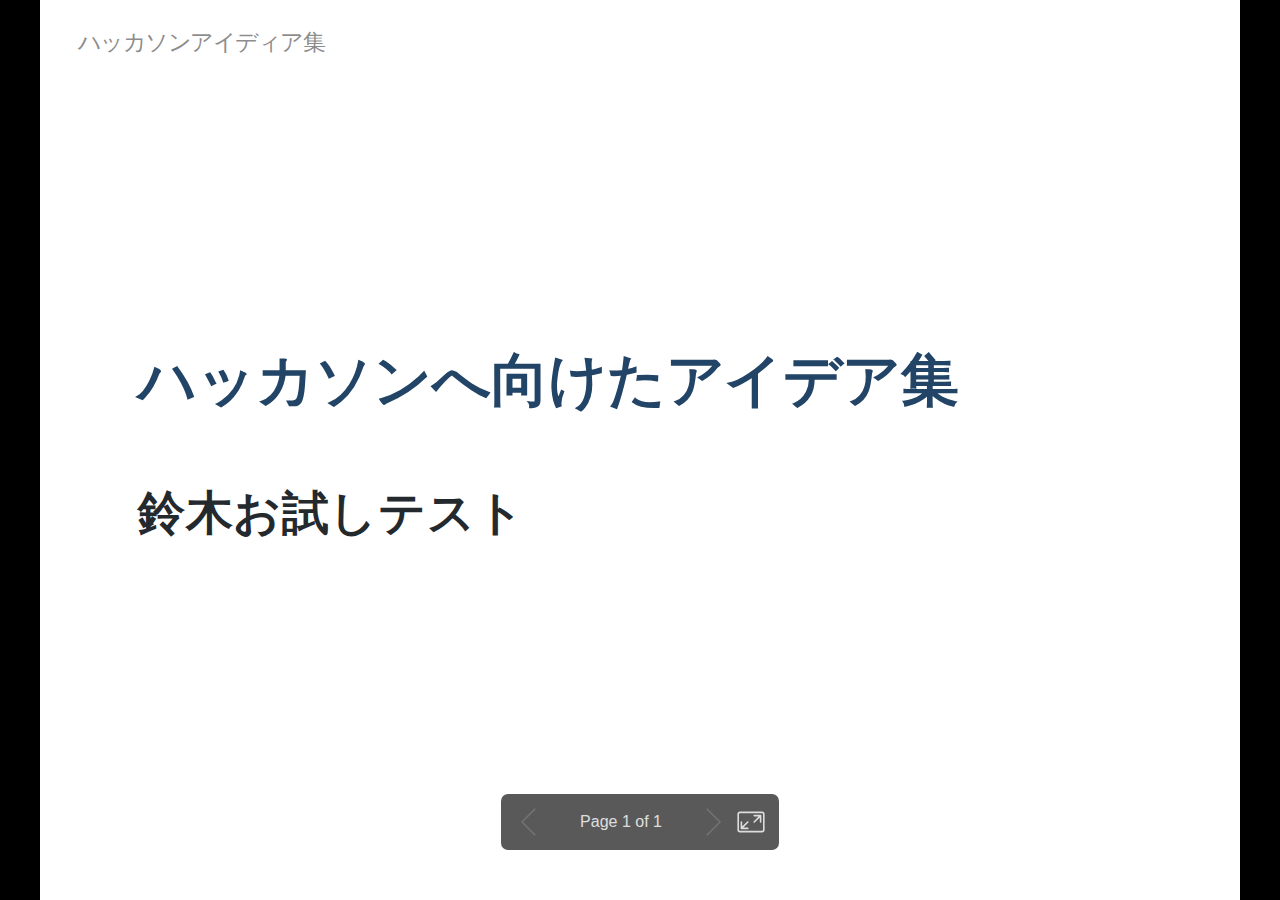
<file: docs/addtest.html>
<!DOCTYPE html><html lang="ja-JP"><head><meta charset="UTF-8"><meta name="viewport" content="width=device-width,height=device-height,initial-scale=1.0"><meta name="apple-mobile-web-app-capable" content="yes"><meta http-equiv="X-UA-Compatible" content="ie=edge"><meta property="og:type" content="website"><meta name="twitter:card" content="summary"><style>@media screen{body,html{background:#000;height:100%;margin:0;overflow:hidden}[data-bespoke-marp-fragment=inactive]{visibility:hidden}.bespoke-marp-osc{display:none;opacity:0}.bespoke-marp-parent{bottom:0;left:0;position:absolute;right:0;top:0}.bespoke-marp-parent>.bespoke-marp-osc{background:rgba(0,0,0,.65);border-radius:7px;bottom:50px;color:#fff;display:block;font-family:Helvetica,Arial,sans-serif;font-size:16px;left:50%;line-height:0;opacity:1;padding:12px;position:absolute;touch-action:manipulation;transform:translateX(-50%);transition:opacity .2s linear;-webkit-user-select:none;-moz-user-select:none;-ms-user-select:none;user-select:none;white-space:nowrap;z-index:1}.bespoke-marp-parent>.bespoke-marp-osc>*{margin-left:6px}.bespoke-marp-parent>.bespoke-marp-osc>:first-child{margin-left:0}.bespoke-marp-parent>.bespoke-marp-osc>span{opacity:.8}.bespoke-marp-parent>.bespoke-marp-osc>span[data-bespoke-marp-osc=page]{display:inline-block;min-width:140px;text-align:center}.bespoke-marp-parent>.bespoke-marp-osc>button{-webkit-appearance:none;-moz-appearance:none;appearance:none;background-color:transparent;border:0;color:inherit;cursor:pointer;font-size:inherit;opacity:.8;outline:none;padding:0;transition:opacity .2s linear;-webkit-tap-highlight-color:transparent}.bespoke-marp-parent>.bespoke-marp-osc>button:disabled{cursor:not-allowed;opacity:.15!important}.bespoke-marp-parent>.bespoke-marp-osc>button:hover{opacity:1}.bespoke-marp-parent>.bespoke-marp-osc>button:hover:active{opacity:.6}.bespoke-marp-parent>.bespoke-marp-osc>button:hover:not(:disabled){transition:none}.bespoke-marp-parent>.bespoke-marp-osc>button[data-bespoke-marp-osc=prev]{background:transparent url("[data-uri]") no-repeat 50%;background-size:contain;height:32px;overflow:hidden;text-indent:100%;white-space:nowrap;width:32px}.bespoke-marp-parent>.bespoke-marp-osc>button[data-bespoke-marp-osc=next]{background:transparent url("[data-uri]") no-repeat 50%;background-size:contain;height:32px;overflow:hidden;text-indent:100%;white-space:nowrap;width:32px}.bespoke-marp-parent>.bespoke-marp-osc>button[data-bespoke-marp-osc=fullscreen]{background:transparent url("[data-uri]") no-repeat 50%;background-size:contain;height:32px;overflow:hidden;text-indent:100%;white-space:nowrap;width:32px}.bespoke-marp-parent>.bespoke-marp-osc>button[data-bespoke-marp-osc=fullscreen].exit{background-image:url("[data-uri]")}.bespoke-marp-parent.bespoke-marp-inactive{cursor:none}.bespoke-marp-parent.bespoke-marp-inactive>.bespoke-marp-osc{opacity:0;pointer-events:none}svg.bespoke-marp-slide{height:100%;left:0;pointer-events:none;position:absolute;top:0;width:100%;z-index:-1}svg.bespoke-marp-slide.bespoke-marp-active{pointer-events:auto;z-index:0}svg.bespoke-marp-slide[data-bespoke-marp-load=hideable]{display:none}svg.bespoke-marp-slide[data-bespoke-marp-load=hideable].bespoke-marp-active{display:block}.bespoke-progress-parent{background:#222;display:flex;height:5px;width:100%}.bespoke-progress-parent+.bespoke-marp-parent{top:5px}.bespoke-progress-parent .bespoke-progress-bar{flex:0 0 0;background:#0288d1;transition:flex-basis .2s cubic-bezier(0,1,1,1)}}@media print{.bespoke-marp-osc,.bespoke-progress-parent{display:none!important;transition:none!important}.bespoke-marp-parent{top:0}}</style><style>div#p>svg>foreignObject>section{width:1280px;height:720px;box-sizing:border-box;overflow:hidden;position:relative;scroll-snap-align:center center}div#p>svg>foreignObject>section:after{bottom:0;content:attr(data-marpit-pagination);padding:inherit;pointer-events:none;position:absolute;right:0}div#p>svg>foreignObject>section:not([data-marpit-pagination]):after{display:none}/* Normalization */div#p>svg>foreignObject>section h1{font-size:2em;margin:0.67em 0}@page{size:960px 720px;margin:0}@media print{body,html{background-color:#fff;margin:0;page-break-inside:avoid;break-inside:avoid-page}div#p>svg>foreignObject>section{page-break-before:always;break-before:page}div#p>svg>foreignObject>section,div#p>svg>foreignObject>section *{-webkit-print-color-adjust:exact!important;color-adjust:exact!important}div#p>svg[data-marpit-svg]{display:block;height:100vh;width:100vw}}div#p>svg>foreignObject>section svg[data-marp-fitting=svg]{display:block;height:auto;width:100%}@supports (-ms-ime-align:auto){div#p>svg>foreignObject>section svg[data-marp-fitting=svg]{position:static}}div#p>svg>foreignObject>section svg[data-marp-fitting=svg].__reflow__{content:""}@supports (-ms-ime-align:auto){div#p>svg>foreignObject>section svg[data-marp-fitting=svg].__reflow__{position:relative}}div#p>svg>foreignObject>section [data-marp-fitting-svg-content]{display:table;white-space:nowrap}div#p>svg>foreignObject>section [data-marp-fitting-svg-content-wrap]{white-space:pre}div#p>svg>foreignObject>section img[data-marp-twemoji]{background:transparent;height:1em;margin:0 .05em 0 .1em;vertical-align:-.1em;width:1em}
/*!
 * Marp default theme.
 *
 * @theme default
 * @author Yuki Hattori
 *
 * @auto-scaling true
 * @size 4:3 960px 720px
 */@font-face{font-family:octicons-link;src:url([data-uri]) format("woff")}div#p>svg>foreignObject>section .octicon{display:inline-block;fill:currentColor;vertical-align:text-bottom}div#p>svg>foreignObject>section .anchor{float:left;line-height:1;margin-left:-20px;padding-right:4px}div#p>svg>foreignObject>section .anchor:focus{outline:none}div#p>svg>foreignObject>section h1 .octicon-link,div#p>svg>foreignObject>section h2 .octicon-link,div#p>svg>foreignObject>section h3 .octicon-link,div#p>svg>foreignObject>section h4 .octicon-link,div#p>svg>foreignObject>section h5 .octicon-link,div#p>svg>foreignObject>section h6 .octicon-link{color:#1b1f23;vertical-align:middle;visibility:hidden}div#p>svg>foreignObject>section h1:hover .anchor,div#p>svg>foreignObject>section h2:hover .anchor,div#p>svg>foreignObject>section h3:hover .anchor,div#p>svg>foreignObject>section h4:hover .anchor,div#p>svg>foreignObject>section h5:hover .anchor,div#p>svg>foreignObject>section h6:hover .anchor{text-decoration:none}div#p>svg>foreignObject>section h1:hover .anchor .octicon-link,div#p>svg>foreignObject>section h2:hover .anchor .octicon-link,div#p>svg>foreignObject>section h3:hover .anchor .octicon-link,div#p>svg>foreignObject>section h4:hover .anchor .octicon-link,div#p>svg>foreignObject>section h5:hover .anchor .octicon-link,div#p>svg>foreignObject>section h6:hover .anchor .octicon-link{visibility:visible}div#p>svg>foreignObject>section{-ms-text-size-adjust:100%;-webkit-text-size-adjust:100%;color:#24292e;font-family:-apple-system,BlinkMacSystemFont,Segoe UI,Helvetica,Arial,sans-serif,Apple Color Emoji,Segoe UI Emoji,Segoe UI Symbol;font-size:16px;line-height:1.5;word-wrap:break-word}div#p>svg>foreignObject>section .pl-c{color:#6a737d}div#p>svg>foreignObject>section .pl-c1,div#p>svg>foreignObject>section .pl-s .pl-v{color:#005cc5}div#p>svg>foreignObject>section .pl-e,div#p>svg>foreignObject>section .pl-en{color:#6f42c1}div#p>svg>foreignObject>section .pl-s .pl-s1,div#p>svg>foreignObject>section .pl-smi{color:#24292e}div#p>svg>foreignObject>section .pl-ent{color:#22863a}div#p>svg>foreignObject>section .pl-k{color:#d73a49}div#p>svg>foreignObject>section .pl-pds,div#p>svg>foreignObject>section .pl-s,div#p>svg>foreignObject>section .pl-s .pl-pse .pl-s1,div#p>svg>foreignObject>section .pl-sr,div#p>svg>foreignObject>section .pl-sr .pl-cce,div#p>svg>foreignObject>section .pl-sr .pl-sra,div#p>svg>foreignObject>section .pl-sr .pl-sre{color:#032f62}div#p>svg>foreignObject>section .pl-smw,div#p>svg>foreignObject>section .pl-v{color:#e36209}div#p>svg>foreignObject>section .pl-bu{color:#b31d28}div#p>svg>foreignObject>section .pl-ii{background-color:#b31d28;color:#fafbfc}div#p>svg>foreignObject>section .pl-c2{background-color:#d73a49;color:#fafbfc}div#p>svg>foreignObject>section .pl-c2:before{content:"^M"}div#p>svg>foreignObject>section .pl-sr .pl-cce{color:#22863a;font-weight:700}div#p>svg>foreignObject>section .pl-ml{color:#735c0f}div#p>svg>foreignObject>section .pl-mh,div#p>svg>foreignObject>section .pl-mh .pl-en,div#p>svg>foreignObject>section .pl-ms{color:#005cc5;font-weight:700}div#p>svg>foreignObject>section .pl-mi{color:#24292e;font-style:italic}div#p>svg>foreignObject>section .pl-mb{color:#24292e;font-weight:700}div#p>svg>foreignObject>section .pl-md{background-color:#ffeef0;color:#b31d28}div#p>svg>foreignObject>section .pl-mi1{background-color:#f0fff4;color:#22863a}div#p>svg>foreignObject>section .pl-mc{background-color:#ffebda;color:#e36209}div#p>svg>foreignObject>section .pl-mi2{background-color:#005cc5;color:#f6f8fa}div#p>svg>foreignObject>section .pl-mdr{color:#6f42c1;font-weight:700}div#p>svg>foreignObject>section .pl-ba{color:#586069}div#p>svg>foreignObject>section .pl-sg{color:#959da5}div#p>svg>foreignObject>section .pl-corl{color:#032f62;text-decoration:underline}div#p>svg>foreignObject>section details{display:block}div#p>svg>foreignObject>section summary{display:list-item}div#p>svg>foreignObject>section a{background-color:transparent}div#p>svg>foreignObject>section a:active,div#p>svg>foreignObject>section a:hover{outline-width:0}div#p>svg>foreignObject>section strong{font-weight:inherit;font-weight:bolder}div#p>svg>foreignObject>section h1{margin:.67em 0}div#p>svg>foreignObject>section img{border-style:none}div#p>svg>foreignObject>section code,div#p>svg>foreignObject>section kbd,div#p>svg>foreignObject>section pre{font-family:monospace,monospace;font-size:1em}div#p>svg>foreignObject>section hr{box-sizing:content-box;overflow:visible}div#p>svg>foreignObject>section input{font:inherit;margin:0;overflow:visible}div#p>svg>foreignObject>section [type=checkbox]{padding:0}div#p>svg>foreignObject>section *,div#p>svg>foreignObject>section [type=checkbox]{box-sizing:border-box}div#p>svg>foreignObject>section input{font-family:inherit;font-size:inherit;line-height:inherit}div#p>svg>foreignObject>section a{color:#0366d6;text-decoration:none}div#p>svg>foreignObject>section a:hover{text-decoration:underline}div#p>svg>foreignObject>section strong{font-weight:600}div#p>svg>foreignObject>section hr{background:transparent;border-bottom:1px solid #dfe2e5;height:0;margin:15px 0;overflow:hidden}div#p>svg>foreignObject>section hr:after,div#p>svg>foreignObject>section hr:before{content:"";display:table}div#p>svg>foreignObject>section hr:after{clear:both}div#p>svg>foreignObject>section table{border-collapse:collapse;border-spacing:0}div#p>svg>foreignObject>section td,div#p>svg>foreignObject>section th{padding:0}div#p>svg>foreignObject>section details summary{cursor:pointer}div#p>svg>foreignObject>section h1,div#p>svg>foreignObject>section h2,div#p>svg>foreignObject>section h3,div#p>svg>foreignObject>section h4,div#p>svg>foreignObject>section h5,div#p>svg>foreignObject>section h6{margin-bottom:0;margin-top:0}div#p>svg>foreignObject>section h1{font-size:32px}div#p>svg>foreignObject>section h1,div#p>svg>foreignObject>section h2{font-weight:600}div#p>svg>foreignObject>section h2{font-size:24px}div#p>svg>foreignObject>section h3{font-size:20px}div#p>svg>foreignObject>section h3,div#p>svg>foreignObject>section h4{font-weight:600}div#p>svg>foreignObject>section h4{font-size:16px}div#p>svg>foreignObject>section h5{font-size:14px}div#p>svg>foreignObject>section h5,div#p>svg>foreignObject>section h6{font-weight:600}div#p>svg>foreignObject>section h6{font-size:12px}div#p>svg>foreignObject>section p{margin-bottom:10px;margin-top:0}div#p>svg>foreignObject>section blockquote{margin:0}div#p>svg>foreignObject>section ol,div#p>svg>foreignObject>section ul{margin-bottom:0;margin-top:0;padding-left:0}div#p>svg>foreignObject>section ol ol,div#p>svg>foreignObject>section ul ol{list-style-type:lower-roman}div#p>svg>foreignObject>section ol ol ol,div#p>svg>foreignObject>section ol ul ol,div#p>svg>foreignObject>section ul ol ol,div#p>svg>foreignObject>section ul ul ol{list-style-type:lower-alpha}div#p>svg>foreignObject>section dd{margin-left:0}div#p>svg>foreignObject>section code,div#p>svg>foreignObject>section pre{font-family:SFMono-Regular,Consolas,Liberation Mono,Menlo,Courier,monospace;font-size:12px}div#p>svg>foreignObject>section pre{margin-bottom:0;margin-top:0}div#p>svg>foreignObject>section input::-webkit-inner-spin-button,div#p>svg>foreignObject>section input::-webkit-outer-spin-button{-webkit-appearance:none;appearance:none;margin:0}div#p>svg>foreignObject>section .border{border:1px solid #e1e4e8!important}div#p>svg>foreignObject>section .border-0{border:0!important}div#p>svg>foreignObject>section .border-bottom{border-bottom:1px solid #e1e4e8!important}div#p>svg>foreignObject>section .rounded-1{border-radius:3px!important}div#p>svg>foreignObject>section .bg-white{background-color:#fff!important}div#p>svg>foreignObject>section .bg-gray-light{background-color:#fafbfc!important}div#p>svg>foreignObject>section .text-gray-light{color:#6a737d!important}div#p>svg>foreignObject>section .mb-0{margin-bottom:0!important}div#p>svg>foreignObject>section .my-2{margin-bottom:8px!important;margin-top:8px!important}div#p>svg>foreignObject>section .py-0{padding-bottom:0!important;padding-top:0!important}div#p>svg>foreignObject>section .py-2{padding-bottom:8px!important;padding-top:8px!important}div#p>svg>foreignObject>section .pl-3,div#p>svg>foreignObject>section .px-3{padding-left:16px!important}div#p>svg>foreignObject>section .px-3{padding-right:16px!important}div#p>svg>foreignObject>section .f6{font-size:12px!important}div#p>svg>foreignObject>section .lh-condensed{line-height:1.25!important}div#p>svg>foreignObject>section .text-bold{font-weight:600!important}div#p>svg>foreignObject>section:after,div#p>svg>foreignObject>section:before{
  /* content:""; */display:table}div#p>svg>foreignObject>section:after{clear:both}div#p>svg>foreignObject>section>:first-child{margin-top:0!important}div#p>svg>foreignObject>section>:last-child{margin-bottom:0!important}div#p>svg>foreignObject>section a:not([href]){color:inherit;text-decoration:none}div#p>svg>foreignObject>section blockquote,div#p>svg>foreignObject>section dl,div#p>svg>foreignObject>section ol,div#p>svg>foreignObject>section p,div#p>svg>foreignObject>section pre,div#p>svg>foreignObject>section table,div#p>svg>foreignObject>section ul{margin-bottom:16px;margin-top:0}div#p>svg>foreignObject>section hr{background-color:#e1e4e8;border:0;height:.25em;margin:24px 0;padding:0}div#p>svg>foreignObject>section blockquote{border-left:.25em solid #dfe2e5;color:#6a737d;padding:0 1em}div#p>svg>foreignObject>section blockquote>:first-child{margin-top:0}div#p>svg>foreignObject>section blockquote>:last-child{margin-bottom:0}div#p>svg>foreignObject>section kbd{border:1px solid #c6cbd1;border-bottom-color:#959da5;box-shadow:inset 0 -1px 0 #959da5;font-size:11px}div#p>svg>foreignObject>section h1,div#p>svg>foreignObject>section h2,div#p>svg>foreignObject>section h3,div#p>svg>foreignObject>section h4,div#p>svg>foreignObject>section h5,div#p>svg>foreignObject>section h6{font-weight:600;line-height:1.25;margin-bottom:16px;margin-top:24px}div#p>svg>foreignObject>section h1{font-size:2em}div#p>svg>foreignObject>section h1,div#p>svg>foreignObject>section h2{border-bottom:1px solid #eaecef;padding-bottom:.3em}div#p>svg>foreignObject>section h2{font-size:1.5em}div#p>svg>foreignObject>section h3{font-size:1.25em}div#p>svg>foreignObject>section h4{font-size:1em}div#p>svg>foreignObject>section h5{font-size:.875em}div#p>svg>foreignObject>section h6{color:#6a737d;font-size:.85em}div#p>svg>foreignObject>section ol,div#p>svg>foreignObject>section ul{padding-left:2em}div#p>svg>foreignObject>section ol ol,div#p>svg>foreignObject>section ol ul,div#p>svg>foreignObject>section ul ol,div#p>svg>foreignObject>section ul ul{margin-bottom:0;margin-top:0}div#p>svg>foreignObject>section li{word-wrap:break-all}div#p>svg>foreignObject>section li>p{margin-top:16px}div#p>svg>foreignObject>section li+li{margin-top:.25em}div#p>svg>foreignObject>section dl{padding:0}div#p>svg>foreignObject>section dl dt{font-size:1em;font-style:italic;font-weight:600;margin-top:16px;padding:0}div#p>svg>foreignObject>section dl dd{margin-bottom:16px;padding:0 16px}div#p>svg>foreignObject>section table{display:block;overflow:auto;width:100%}div#p>svg>foreignObject>section table th{font-weight:600}div#p>svg>foreignObject>section table td,div#p>svg>foreignObject>section table th{border:1px solid #dfe2e5;padding:6px 13px}div#p>svg>foreignObject>section table tr{background-color:#fff;border-top:1px solid #c6cbd1}div#p>svg>foreignObject>section table tr:nth-child(2n){background-color:#f6f8fa}div#p>svg>foreignObject>section img{background-color:#fff;box-sizing:content-box;max-width:100%}div#p>svg>foreignObject>section img[align=right]{padding-left:20px}div#p>svg>foreignObject>section img[align=left]{padding-right:20px}div#p>svg>foreignObject>section code{background-color:rgba(27,31,35,.05);border-radius:3px;font-size:85%;margin:0;padding:.2em .4em}div#p>svg>foreignObject>section pre{word-wrap:normal}div#p>svg>foreignObject>section pre>code{background:transparent;border:0;font-size:100%;margin:0;padding:0;white-space:pre;word-break:normal}div#p>svg>foreignObject>section .highlight{margin-bottom:16px}div#p>svg>foreignObject>section .highlight pre{margin-bottom:0;word-break:normal}div#p>svg>foreignObject>section pre{background-color:#f6f8fa;border-radius:3px;font-size:85%;line-height:1.45;overflow:auto;padding:16px}div#p>svg>foreignObject>section pre code{background-color:transparent;border:0;display:inline;line-height:inherit;margin:0;max-width:auto;overflow:visible;padding:0;word-wrap:normal}div#p>svg>foreignObject>section .commit-tease-sha{color:#444d56;display:inline-block;font-family:SFMono-Regular,Consolas,Liberation Mono,Menlo,Courier,monospace;font-size:90%}div#p>svg>foreignObject>section .blob-wrapper{border-bottom-left-radius:3px;border-bottom-right-radius:3px;overflow-x:auto;overflow-y:hidden}div#p>svg>foreignObject>section .blob-wrapper-embedded{max-height:240px;overflow-y:auto}div#p>svg>foreignObject>section .blob-num{-moz-user-select:none;-ms-user-select:none;-webkit-user-select:none;color:rgba(27,31,35,.3);cursor:pointer;font-family:SFMono-Regular,Consolas,Liberation Mono,Menlo,Courier,monospace;font-size:12px;line-height:20px;min-width:50px;padding-left:10px;padding-right:10px;text-align:right;user-select:none;vertical-align:top;white-space:nowrap;width:1%}div#p>svg>foreignObject>section .blob-num:hover{color:rgba(27,31,35,.6)}div#p>svg>foreignObject>section .blob-num:before{content:attr(data-line-number)}div#p>svg>foreignObject>section .blob-code{line-height:20px;padding-left:10px;padding-right:10px;position:relative;vertical-align:top}div#p>svg>foreignObject>section .blob-code-inner{color:#24292e;font-family:SFMono-Regular,Consolas,Liberation Mono,Menlo,Courier,monospace;font-size:12px;overflow:visible;white-space:pre;word-wrap:normal}div#p>svg>foreignObject>section .pl-token.active,div#p>svg>foreignObject>section .pl-token:hover{background:#ffea7f;cursor:pointer}div#p>svg>foreignObject>section kbd{background-color:#fafbfc;border:1px solid #d1d5da;border-bottom-color:#c6cbd1;border-radius:3px;box-shadow:inset 0 -1px 0 #c6cbd1;color:#444d56;display:inline-block;font:11px SFMono-Regular,Consolas,Liberation Mono,Menlo,Courier,monospace;line-height:10px;padding:3px 5px;vertical-align:middle}div#p>svg>foreignObject>section :checked+.radio-label{border-color:#0366d6;position:relative;z-index:1}div#p>svg>foreignObject>section .tab-size[data-tab-size="1"]{-moz-tab-size:1;-o-tab-size:1;tab-size:1}div#p>svg>foreignObject>section .tab-size[data-tab-size="2"]{-moz-tab-size:2;-o-tab-size:2;tab-size:2}div#p>svg>foreignObject>section .tab-size[data-tab-size="3"]{-moz-tab-size:3;-o-tab-size:3;tab-size:3}div#p>svg>foreignObject>section .tab-size[data-tab-size="4"]{-moz-tab-size:4;-o-tab-size:4;tab-size:4}div#p>svg>foreignObject>section .tab-size[data-tab-size="5"]{-moz-tab-size:5;-o-tab-size:5;tab-size:5}div#p>svg>foreignObject>section .tab-size[data-tab-size="6"]{-moz-tab-size:6;-o-tab-size:6;tab-size:6}div#p>svg>foreignObject>section .tab-size[data-tab-size="7"]{-moz-tab-size:7;-o-tab-size:7;tab-size:7}div#p>svg>foreignObject>section .tab-size[data-tab-size="8"]{-moz-tab-size:8;-o-tab-size:8;tab-size:8}div#p>svg>foreignObject>section .tab-size[data-tab-size="9"]{-moz-tab-size:9;-o-tab-size:9;tab-size:9}div#p>svg>foreignObject>section .tab-size[data-tab-size="10"]{-moz-tab-size:10;-o-tab-size:10;tab-size:10}div#p>svg>foreignObject>section .tab-size[data-tab-size="11"]{-moz-tab-size:11;-o-tab-size:11;tab-size:11}div#p>svg>foreignObject>section .tab-size[data-tab-size="12"]{-moz-tab-size:12;-o-tab-size:12;tab-size:12}div#p>svg>foreignObject>section .task-list-item{list-style-type:none}div#p>svg>foreignObject>section .task-list-item+.task-list-item{margin-top:3px}div#p>svg>foreignObject>section .task-list-item input{margin:0 .2em .25em -1.6em;vertical-align:middle}div#p>svg>foreignObject>section hr{border-bottom-color:#eee}div#p>svg>foreignObject>section .pl-0{padding-left:0!important}div#p>svg>foreignObject>section .pl-1{padding-left:4px!important}div#p>svg>foreignObject>section .pl-2{padding-left:8px!important}div#p>svg>foreignObject>section .pl-3{padding-left:16px!important}div#p>svg>foreignObject>section .pl-4{padding-left:24px!important}div#p>svg>foreignObject>section .pl-5{padding-left:32px!important}div#p>svg>foreignObject>section .pl-6{padding-left:40px!important}div#p>svg>foreignObject>section .pl-7{padding-left:48px!important}div#p>svg>foreignObject>section .pl-8{padding-left:64px!important}div#p>svg>foreignObject>section .pl-9{padding-left:80px!important}div#p>svg>foreignObject>section .pl-10{padding-left:96px!important}div#p>svg>foreignObject>section .pl-11{padding-left:112px!important}div#p>svg>foreignObject>section .pl-12{padding-left:128px!important}div#p>svg>foreignObject>section .hljs{display:block;background:#fff;padding:.5em;color:#333;overflow-x:auto}div#p>svg>foreignObject>section .hljs-comment,div#p>svg>foreignObject>section .hljs-meta{color:#969896}div#p>svg>foreignObject>section .hljs-emphasis,div#p>svg>foreignObject>section .hljs-quote,div#p>svg>foreignObject>section .hljs-strong,div#p>svg>foreignObject>section .hljs-template-variable,div#p>svg>foreignObject>section .hljs-variable{color:#df5000}div#p>svg>foreignObject>section .hljs-keyword,div#p>svg>foreignObject>section .hljs-selector-tag,div#p>svg>foreignObject>section .hljs-type{color:#d73a49}div#p>svg>foreignObject>section .hljs-attribute,div#p>svg>foreignObject>section .hljs-bullet,div#p>svg>foreignObject>section .hljs-literal,div#p>svg>foreignObject>section .hljs-symbol{color:#0086b3}div#p>svg>foreignObject>section .hljs-name,div#p>svg>foreignObject>section .hljs-section{color:#63a35c}div#p>svg>foreignObject>section .hljs-tag{color:#333}div#p>svg>foreignObject>section .hljs-attr,div#p>svg>foreignObject>section .hljs-selector-attr,div#p>svg>foreignObject>section .hljs-selector-class,div#p>svg>foreignObject>section .hljs-selector-id,div#p>svg>foreignObject>section .hljs-selector-pseudo,div#p>svg>foreignObject>section .hljs-title{color:#6f42c1}div#p>svg>foreignObject>section .hljs-addition{color:#55a532;background-color:#eaffea}div#p>svg>foreignObject>section .hljs-deletion{color:#bd2c00;background-color:#ffecec}div#p>svg>foreignObject>section .hljs-link{text-decoration:underline}div#p>svg>foreignObject>section .hljs-number{color:#005cc5}div#p>svg>foreignObject>section .hljs-string{color:#032f62}div#p>svg>foreignObject>section svg[data-marp-fitting=svg]{max-height:563px}div#p>svg>foreignObject>section h1{color:#246;font-size:1.6em}div#p>svg>foreignObject>section h1,div#p>svg>foreignObject>section h2{border-bottom:none}div#p>svg>foreignObject>section h2{font-size:1.3em}div#p>svg>foreignObject>section h3{font-size:1.1em}div#p>svg>foreignObject>section h4{font-size:1.05em}div#p>svg>foreignObject>section h5{font-size:1em}div#p>svg>foreignObject>section h6{font-size:.9em}div#p>svg>foreignObject>section h1 strong,div#p>svg>foreignObject>section h2 strong,div#p>svg>foreignObject>section h3 strong,div#p>svg>foreignObject>section h4 strong,div#p>svg>foreignObject>section h5 strong,div#p>svg>foreignObject>section h6 strong{font-weight:inherit;color:#48c}div#p>svg>foreignObject>section hr{height:0;padding-top:.25em}div#p>svg>foreignObject>section pre{border:1px solid #999;line-height:1.15;overflow:visible}div#p>svg>foreignObject>section pre code svg[data-marp-fitting=svg]{max-height:529px}div#p>svg>foreignObject>section footer,div#p>svg>foreignObject>section header{margin:0;position:absolute;left:30px;color:hsla(0,0%,40%,.75);font-size:18px}div#p>svg>foreignObject>section header{top:21px}div#p>svg>foreignObject>section footer{bottom:21px}div#p>svg>foreignObject>section{align-items:stretch;background:#fff;display:flex;flex-direction:column;flex-wrap:nowrap;font-size:29px;height:720px;justify-content:center;padding:78.5px;width:1280px}div#p>svg>foreignObject>section>:last-child,div#p>svg>foreignObject>section[data-footer]>:nth-last-child(2){margin-bottom:0}div#p>svg>foreignObject>section>:first-child,div#p>svg>foreignObject>section>header:first-child+*{margin-top:0}div#p>svg>foreignObject>section:after{position:absolute;padding:0;right:30px;bottom:21px;font-size:24px;color:#777}div#p>svg>foreignObject>section.invert{background-color:#222;color:#e6eaf0}div#p>svg>foreignObject>section.invert:after{color:#999}div#p>svg>foreignObject>section.invert img{background-color:transparent}div#p>svg>foreignObject>section.invert a{color:#50b3ff}div#p>svg>foreignObject>section.invert h1{color:#a3c5e7}div#p>svg>foreignObject>section.invert h2,div#p>svg>foreignObject>section.invert h3,div#p>svg>foreignObject>section.invert h4,div#p>svg>foreignObject>section.invert h5{color:#ebeff5}div#p>svg>foreignObject>section.invert blockquote,div#p>svg>foreignObject>section.invert h6{border-color:#3d3f43;color:#939699}div#p>svg>foreignObject>section.invert h1 strong,div#p>svg>foreignObject>section.invert h2 strong,div#p>svg>foreignObject>section.invert h3 strong,div#p>svg>foreignObject>section.invert h4 strong,div#p>svg>foreignObject>section.invert h5 strong,div#p>svg>foreignObject>section.invert h6 strong{color:#7bf}div#p>svg>foreignObject>section.invert hr{background-color:#3d3f43}div#p>svg>foreignObject>section.invert footer,div#p>svg>foreignObject>section.invert header{color:hsla(0,0%,60%,.75)}div#p>svg>foreignObject>section.invert code,div#p>svg>foreignObject>section.invert kbd{background-color:#111}div#p>svg>foreignObject>section.invert kbd{border-color:#666;box-shadow:inset 0 -1px 0 #555;color:#e6eaf0}div#p>svg>foreignObject>section.invert table tr{background-color:#12181d;border-color:#60657b}div#p>svg>foreignObject>section.invert table tr:nth-child(2n){background-color:#1b2024}div#p>svg>foreignObject>section.invert table td,div#p>svg>foreignObject>section.invert table th{border-color:#5b5e61}div#p>svg>foreignObject>section.invert pre{background-color:#0a0e12;border-color:#777}div#p>svg>foreignObject>section.invert pre code{background-color:transparent}div#p>svg>foreignObject>section[data-color] h1,div#p>svg>foreignObject>section[data-color] h2,div#p>svg>foreignObject>section[data-color] h3,div#p>svg>foreignObject>section[data-color] h4,div#p>svg>foreignObject>section[data-color] h5,div#p>svg>foreignObject>section[data-color] h6{color:currentColor}div#p>svg>foreignObject>section{width:960px;height:720px}div#p>svg>foreignObject>section[data-marpit-advanced-background=background]{display:block!important;padding:0!important}div#p>svg>foreignObject>section[data-marpit-advanced-background=background]:after,div#p>svg>foreignObject>section[data-marpit-advanced-background=background]:before,div#p>svg>foreignObject>section[data-marpit-advanced-background=content]:after,div#p>svg>foreignObject>section[data-marpit-advanced-background=content]:before{display:none!important}div#p>svg>foreignObject>section[data-marpit-advanced-background=background]>div[data-marpit-advanced-background-container]{all:initial;display:flex;flex-direction:row;height:100%;overflow:hidden;width:100%}div#p>svg>foreignObject>section[data-marpit-advanced-background=background]>div[data-marpit-advanced-background-container][data-marpit-advanced-background-direction=vertical]{flex-direction:column}div#p>svg>foreignObject>section[data-marpit-advanced-background=background][data-marpit-advanced-background-split]>div[data-marpit-advanced-background-container]{width:var(--marpit-advanced-background-split,50%)}div#p>svg>foreignObject>section[data-marpit-advanced-background=background][data-marpit-advanced-background-split=right]>div[data-marpit-advanced-background-container]{margin-left:calc(100% - var(--marpit-advanced-background-split, 50%))}div#p>svg>foreignObject>section[data-marpit-advanced-background=background]>div[data-marpit-advanced-background-container]>figure{all:initial;background-position:center;background-repeat:no-repeat;background-size:cover;flex:auto;margin:0}div#p>svg>foreignObject>section[data-marpit-advanced-background=content],div#p>svg>foreignObject>section[data-marpit-advanced-background=pseudo]{background:transparent!important}div#p>svg>foreignObject>section[data-marpit-advanced-background=pseudo],div#p>svg[data-marpit-svg]>foreignObject[data-marpit-advanced-background=pseudo]{pointer-events:none!important}div#p>svg>foreignObject>section[data-marpit-advanced-background-split]{width:100%;height:100%}</style></head><body><div class="bespoke-marp-osc"><button data-bespoke-marp-osc="prev" tabindex="-1" title="Previous slide">Previous slide</button><span data-bespoke-marp-osc="page"></span><button data-bespoke-marp-osc="next" tabindex="-1" title="Next slide">Next slide</button><button data-bespoke-marp-osc="fullscreen" tabindex="-1" title="Toggle fullscreen (f)">Toggle fullscreen</button></div><div id="p"><svg data-marpit-svg="" viewBox="0 0 960 720"><foreignObject width="960" height="720"><section id="1" data-header="ハッカソンアイディア集" data-theme="default" style="--header:ハッカソンアイディア集;--theme:default;">
<header>ハッカソンアイディア集</header>

<h1>ハッカソンへ向けたアイデア集</h1>
<h2>鈴木お試しテスト</h2>
</section>
</foreignObject></svg></div><script>!function(){"use strict";const t=()=>"Apple Computer, Inc."===navigator.vendor?[e]:[];function e(t){Array.from(document.getElementsByTagName("svg"),e=>{if(e.hasAttribute("data-marpit-svg")){const{clientHeight:r,clientWidth:a}=e;e.style.transform||(e.style.transform="translateZ(0)");const i=t||e.currentScale||1,n=e.viewBox.baseVal.width/i,s=e.viewBox.baseVal.height/i,o=Math.min(r/s,a/n);Array.from(e.querySelectorAll(":scope > foreignObject"),t=>{const e=t.x.baseVal.value,i=t.y.baseVal.value;Array.from(t.querySelectorAll(":scope > section"),t=>{t.style.transformOrigin||(t.style.transformOrigin="0 0");const l=(a-o*n)/2-e,c=(r-o*s)/2-i;t.style.transform=`translate3d(${l}px,${c}px,0) scale(${o}) translate(${e}px,${i}px)`})})}})}const r="data-marp-fitting",a="data-marp-fitting-code",i="data-marp-fitting-math",n=(t,e,r)=>{if(t.getAttribute(e)!==r)return t.setAttribute(e,r),!0};!function(e=!0){const s=()=>{for(const e of t())e();Array.from(document.querySelectorAll(`svg[${r}="svg"]`),t=>{const e=t.firstChild,r=e.firstChild,{scrollWidth:s,scrollHeight:o}=r;let l,c=1;if(t.hasAttribute(a)&&(l=t.parentElement.parentElement),t.hasAttribute(i)&&(l=t.parentElement),l){const t=getComputedStyle(l),e=Math.ceil(l.clientWidth-parseFloat(t.paddingLeft)-parseFloat(t.paddingRight));e&&(c=e)}const m=Math.max(s,c),p=Math.max(o,1),g=`0 0 ${m} ${p}`;n(e,"width",`${m}`),n(e,"height",`${p}`),n(t,"preserveAspectRatio",getComputedStyle(t).getPropertyValue("--preserve-aspect-ratio")||"xMinYMin meet"),n(t,"viewBox",g)&&t.classList.toggle("__reflow__")}),e&&window.requestAnimationFrame(s)};s()}()}();
</script><script>!function(){"use strict";var e={from:function(e,t){var n,r=1===(e.parent||e).nodeType?e.parent||e:document.querySelector(e.parent||e),s=[].filter.call("string"==typeof e.slides?r.querySelectorAll(e.slides):e.slides||r.children,(function(e){return"SCRIPT"!==e.nodeName})),a={},o=function(e,t){return(t=t||{}).index=s.indexOf(e),t.slide=e,t},i=function(e,t){a[e]=(a[e]||[]).filter((function(e){return e!==t}))},l=function(e,t){return(a[e]||[]).reduce((function(e,n){return e&&!1!==n(t)}),!0)},c=function(e,t){s[e]&&(n&&l("deactivate",o(n,t)),n=s[e],l("activate",o(n,t)))},u=function(e,t){var r=s.indexOf(n)+e;l(e>0?"next":"prev",o(n,t))&&c(r,t)},d={off:i,on:function(e,t){return(a[e]||(a[e]=[])).push(t),i.bind(null,e,t)},fire:l,slide:function(e,t){if(!arguments.length)return s.indexOf(n);l("slide",o(s[e],t))&&c(e,t)},next:u.bind(null,1),prev:u.bind(null,-1),parent:r,slides:s,destroy:function(e){l("destroy",o(n,e)),a={}}};return(t||[]).forEach((function(e){e(d)})),n||c(0),d}},t=function(){return function(e){e.slides.forEach((function(e){e.addEventListener("keydown",(function(e){(/INPUT|TEXTAREA|SELECT/.test(e.target.nodeName)||"true"===e.target.contentEditable)&&e.stopPropagation()}))}))}};function n(e){e.parent.classList.add("bespoke-marp-parent"),e.slides.map(e=>e.classList.add("bespoke-marp-slide")),e.on("activate",t=>{e.slides.map(e=>e.classList.remove("bespoke-marp-active")),t.slide.classList.add("bespoke-marp-active")})}function r(e=2e3){return t=>{let n;function r(){n&&clearTimeout(n),n=setTimeout(()=>{t.parent.classList.add("bespoke-marp-inactive")},e),t.parent.classList.remove("bespoke-marp-inactive")}document.addEventListener("mousedown",r),document.addEventListener("mousemove",r),document.addEventListener("touchend",r),setTimeout(r,0)}}function s(e){window.addEventListener("load",()=>{for(const t of e.slides){const e=t.querySelector("[data-marp-fitting]")?"":"hideable";t.setAttribute("data-bespoke-marp-load",e)}})}function a(e){let t=0,n=0;Object.defineProperty(e,"fragments",{enumerable:!0,value:e.slides.map(e=>[null,...e.querySelectorAll("[data-marpit-fragment]")])});const r=r=>void 0!==e.fragments[t][n+r],s=(r,s)=>{t=r,n=s,e.fragments.forEach((e,t)=>{e.forEach((e,n)=>{if(null==e)return;const a=t<r||t===r&&n<=s;e.setAttribute("data-bespoke-marp-fragment",a?"active":"inactive"),t===r&&n===s?e.setAttribute("data-bespoke-marp-current-fragment","current"):e.removeAttribute("data-bespoke-marp-current-fragment")})}),e.fragmentIndex=s;const a={slide:e.slides[r],index:r,fragments:e.fragments[r],fragmentIndex:s};e.fire("fragment",a)};e.on("next",()=>{if(r(1))return s(t,n+1),!1;const a=t+1;e.fragments[a]&&s(a,0)}),e.on("prev",()=>{if(r(-1))return s(t,n-1),!1;const a=t-1;e.fragments[a]&&s(a,e.fragments[a].length-1)}),e.on("slide",({index:t,fragment:n})=>{let r=0;if(void 0!==n){const s=e.fragments[t];if(s){const{length:e}=s;r=-1===n?e-1:Math.min(Math.max(n,0),e-1)}}s(t,r)}),s(0,0)}var o,i=function(e,t){return e(t={exports:{}},t.exports),t.exports}((function(e){!function(){var t="undefined"!=typeof window&&void 0!==window.document?window.document:{},n=e.exports,r=function(){for(var e,n=[["requestFullscreen","exitFullscreen","fullscreenElement","fullscreenEnabled","fullscreenchange","fullscreenerror"],["webkitRequestFullscreen","webkitExitFullscreen","webkitFullscreenElement","webkitFullscreenEnabled","webkitfullscreenchange","webkitfullscreenerror"],["webkitRequestFullScreen","webkitCancelFullScreen","webkitCurrentFullScreenElement","webkitCancelFullScreen","webkitfullscreenchange","webkitfullscreenerror"],["mozRequestFullScreen","mozCancelFullScreen","mozFullScreenElement","mozFullScreenEnabled","mozfullscreenchange","mozfullscreenerror"],["msRequestFullscreen","msExitFullscreen","msFullscreenElement","msFullscreenEnabled","MSFullscreenChange","MSFullscreenError"]],r=0,s=n.length,a={};r<s;r++)if((e=n[r])&&e[1]in t){for(r=0;r<e.length;r++)a[n[0][r]]=e[r];return a}return!1}(),s={change:r.fullscreenchange,error:r.fullscreenerror},a={request:function(e){return new Promise(function(n,s){var a=function(){this.off("change",a),n()}.bind(this);this.on("change",a),e=e||t.documentElement,Promise.resolve(e[r.requestFullscreen]()).catch(s)}.bind(this))},exit:function(){return new Promise(function(e,n){if(this.isFullscreen){var s=function(){this.off("change",s),e()}.bind(this);this.on("change",s),Promise.resolve(t[r.exitFullscreen]()).catch(n)}else e()}.bind(this))},toggle:function(e){return this.isFullscreen?this.exit():this.request(e)},onchange:function(e){this.on("change",e)},onerror:function(e){this.on("error",e)},on:function(e,n){var r=s[e];r&&t.addEventListener(r,n,!1)},off:function(e,n){var r=s[e];r&&t.removeEventListener(r,n,!1)},raw:r};r?(Object.defineProperties(a,{isFullscreen:{get:function(){return Boolean(t[r.fullscreenElement])}},element:{enumerable:!0,get:function(){return t[r.fullscreenElement]}},isEnabled:{enumerable:!0,get:function(){return Boolean(t[r.fullscreenEnabled])}}}),n?e.exports=a:window.screenfull=a):n?e.exports={isEnabled:!1}:window.screenfull={isEnabled:!1}}()}));i.isEnabled;function l(e){e.fullscreen=()=>{i.isEnabled&&i.toggle(document.body)},document.addEventListener("keydown",t=>{70!==t.which&&122!==t.which||t.altKey||t.ctrlKey||t.metaKey||!i.isEnabled||(e.fullscreen(),t.preventDefault())})}function c(e={}){const t=Object.assign({interval:200},e);return e=>{document.addEventListener("keydown",t=>{(32===t.which&&t.shiftKey||33===t.which||37===t.which||38===t.which)&&e.prev(),(32===t.which&&!t.shiftKey||34===t.which||39===t.which||40===t.which)&&e.next(),35===t.which&&e.slide(e.slides.length-1,{fragment:-1}),36===t.which&&e.slide(0)});let n,r,s=0;e.parent.addEventListener("wheel",a=>{let i=!1;const l=(e,t)=>{e&&(i=i||function(e,t){return function(e,t){const n=t===o.X?"Width":"Height";return e[`client${n}`]<e[`scroll${n}`]}(e,t)&&function(e,t){const{overflow:n}=e,r=e[`overflow${t}`];return"auto"===n||"scroll"===n||"auto"===r||"scroll"===r}(getComputedStyle(e),t)}(e,t)),e&&e.parentElement&&l(e.parentElement,t)};if(0!==a.deltaX&&l(a.target,o.X),0!==a.deltaY&&l(a.target,o.Y),i)return;a.preventDefault(),r&&clearTimeout(r),r=setTimeout(()=>{n=0},t.interval);const c=Date.now()-s<t.interval,u=Math.sqrt(Math.pow(a.deltaX,2)+Math.pow(a.deltaY,2)),d=u<=n;if(n=u,c||d)return;let f;(a.deltaX>0||a.deltaY>0)&&(f="next"),(a.deltaX<0||a.deltaY<0)&&(f="prev"),f&&(e[f](),s=Date.now())})}}function u(e=".bespoke-marp-osc"){const t=document.querySelector(e);if(!t)return()=>{};const n=(e,n)=>{t.querySelectorAll(`[data-bespoke-marp-osc=${JSON.stringify(e)}]`).forEach(n)};return i.isEnabled||n("fullscreen",e=>e.style.display="none"),e=>{t.addEventListener("click",t=>{if(t.target instanceof HTMLElement)switch(t.target.dataset.bespokeMarpOsc){case"next":e.next();break;case"prev":e.prev();break;case"fullscreen":"function"==typeof e.fullscreen&&i.isEnabled&&e.fullscreen()}}),e.parent.appendChild(t),e.on("activate",({index:t})=>{n("page",n=>n.textContent=`Page ${t+1} of ${e.slides.length}`)}),e.on("fragment",({index:t,fragments:r,fragmentIndex:s})=>{n("prev",e=>e.disabled=0===t&&0===s),n("next",n=>n.disabled=t===e.slides.length-1&&s===r.length-1)}),i.isEnabled&&i.onchange(()=>n("fullscreen",e=>e.classList.toggle("exit",i.isEnabled&&i.isFullscreen)))}}!function(e){e.X="X",e.Y="Y"}(o||(o={}));const d=".bespoke-progress-bar";function f(e){e.on("activate",t=>{document.querySelectorAll(d).forEach(n=>{n.style.flexBasis=`${100*t.index/(e.slides.length-1)}%`})})}const h=(e,{protocol:t,host:n,pathname:r,hash:s}=location)=>{const a=e.toString();return`${t}//${n}${r}${a?"?":""}${a}${s}`},m=e=>new URLSearchParams(location.search).get(e),g=e=>{const t=Number.parseInt(e,10);return Number.isNaN(t)?null:t};function p(e={}){const t=Object.assign({history:!0},e);return e=>{let n=!0;const r=e=>{const t=n;try{return n=!0,e()}finally{n=t}},s=(t={fragment:!0})=>{((t,n)=>{const{fragments:r,slides:s}=e,a=Math.max(0,Math.min(t,s.length-1)),o=Math.max(0,Math.min(n||0,r[a].length-1));a===e.slide()&&o===e.fragmentIndex||e.slide(a,{fragment:o})})((g(location.hash.slice(1))||1)-1,t.fragment?g(m("f")||""):null)};e.on("fragment",({index:e,fragmentIndex:r})=>{if(n)return;const s=new URLSearchParams(location.search);0===r?s.delete("f"):s.set("f",r.toString()),((...e)=>t.history?history.pushState(...e):history.replaceState(...e))(null,document.title,h(s,Object.assign(Object.assign({},location),{hash:`#${e+1}`})))}),setTimeout(()=>{s(),window.addEventListener("hashchange",()=>r(()=>{s({fragment:!1});const e=new URLSearchParams(location.search);e.delete("f"),history.replaceState(null,document.title,h(e))})),window.addEventListener("popstate",()=>{n||r(()=>s())}),n=!1},0)}}var b=self.crypto||self.msCrypto,v=function(e){e=e||21;for(var t="",n=b.getRandomValues(new Uint8Array(e));0<e--;)t+="Uint8ArdomValuesObj012345679BCDEFGHIJKLMNPQRSTWXYZ_cfghkpqvwxyz-"[63&n[e]];return t};function w(e={}){const t=e.key||v(),n=`bespoke-marp-sync-${t}`,r=()=>{const e=localStorage.getItem(n);return e?JSON.parse(e):Object.create(null)},s=e=>{const t=r(),s=Object.assign(Object.assign({},t),e(t));return localStorage.setItem(n,JSON.stringify(s)),s};return s(e=>({reference:(e.reference||0)+1})),e=>{Object.defineProperty(e,"syncKey",{value:t,enumerable:!0}),setTimeout(()=>{e.on("fragment",e=>{s(()=>({index:e.index,fragmentIndex:e.fragmentIndex}))})},0),window.addEventListener("storage",t=>{if(t.key===n&&t.oldValue&&t.newValue){const n=JSON.parse(t.oldValue),r=JSON.parse(t.newValue);n.index===r.index&&n.fragmentIndex===r.fragmentIndex||e.slide(r.index,{fragment:r.fragmentIndex})}}),e.on("destroy",()=>{const{reference:e}=r();void 0===e||e<=1?localStorage.removeItem(n):s(()=>({reference:e-1}))})}}function E(e={}){const t=Object.assign({slope:Math.tan(-35*Math.PI/180),swipeThreshold:30},e);return e=>{let n;const r=e.parent,s=e=>{const t=r.getBoundingClientRect();return{x:e.pageX-(t.left+t.right)/2,y:e.pageY-(t.top+t.bottom)/2}};r.addEventListener("touchstart",e=>{n=1===e.touches.length?s(e.touches[0]):void 0}),r.addEventListener("touchmove",e=>{if(n)if(1===e.touches.length){e.preventDefault();const t=s(e.touches[0]),r=t.x-n.x,a=t.y-n.y;n.delta=Math.sqrt(Math.pow(Math.abs(r),2)+Math.pow(Math.abs(a),2)),n.radian=Math.atan2(r,a)}else n=void 0}),r.addEventListener("touchend",r=>{if(n){if(n.delta&&n.delta>=t.swipeThreshold){let s=n.radian-t.slope;s=(s+Math.PI)%(2*Math.PI)-Math.PI,e[s<0?"next":"prev"](),r.stopPropagation()}n=void 0}})}}!function(o=document.getElementById("p")){const i=e.from(o,[t(),n,r(),s,p({history:!1}),c(),l,f,E(),u(),a,w({key:m("sync")||void 0})]);window.addEventListener("unload",()=>i.destroy())}()}();
</script></body></html>
</file>
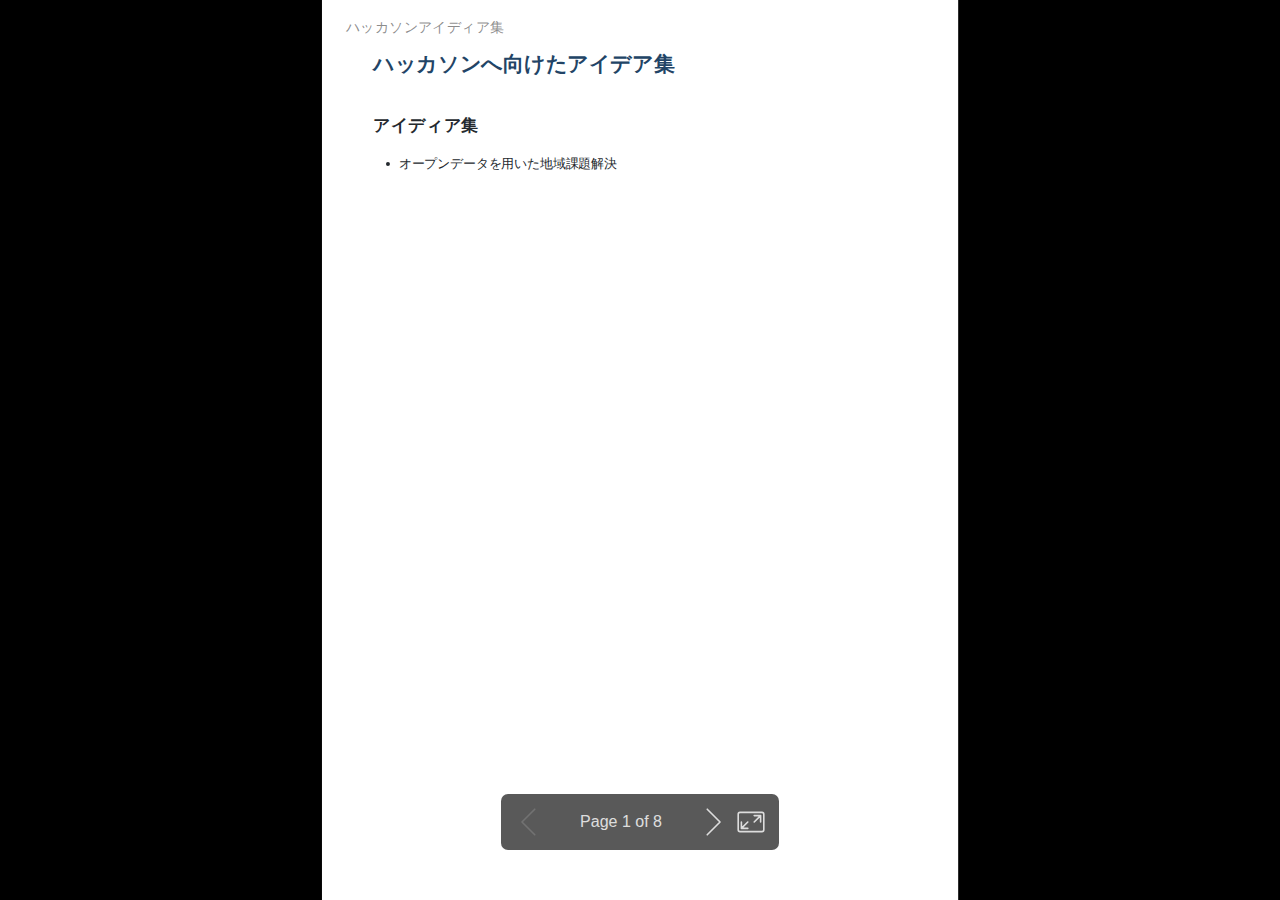
<file: docs/idea.html>
<!DOCTYPE html><html lang="ja-JP"><head><meta charset="UTF-8"><meta name="viewport" content="width=device-width,height=device-height,initial-scale=1.0"><meta name="apple-mobile-web-app-capable" content="yes"><meta http-equiv="X-UA-Compatible" content="ie=edge"><meta property="og:type" content="website"><meta name="twitter:card" content="summary"><style>@media screen{body,html{background:#000;height:100%;margin:0;overflow:hidden}[data-bespoke-marp-fragment=inactive]{visibility:hidden}.bespoke-marp-osc{display:none;opacity:0}.bespoke-marp-parent{bottom:0;left:0;position:absolute;right:0;top:0}.bespoke-marp-parent>.bespoke-marp-osc{background:rgba(0,0,0,.65);border-radius:7px;bottom:50px;color:#fff;display:block;font-family:Helvetica,Arial,sans-serif;font-size:16px;left:50%;line-height:0;opacity:1;padding:12px;position:absolute;touch-action:manipulation;transform:translateX(-50%);transition:opacity .2s linear;-webkit-user-select:none;-moz-user-select:none;-ms-user-select:none;user-select:none;white-space:nowrap;z-index:1}.bespoke-marp-parent>.bespoke-marp-osc>*{margin-left:6px}.bespoke-marp-parent>.bespoke-marp-osc>:first-child{margin-left:0}.bespoke-marp-parent>.bespoke-marp-osc>span{opacity:.8}.bespoke-marp-parent>.bespoke-marp-osc>span[data-bespoke-marp-osc=page]{display:inline-block;min-width:140px;text-align:center}.bespoke-marp-parent>.bespoke-marp-osc>button{-webkit-appearance:none;-moz-appearance:none;appearance:none;background-color:transparent;border:0;color:inherit;cursor:pointer;font-size:inherit;opacity:.8;outline:none;padding:0;transition:opacity .2s linear;-webkit-tap-highlight-color:transparent}.bespoke-marp-parent>.bespoke-marp-osc>button:disabled{cursor:not-allowed;opacity:.15!important}.bespoke-marp-parent>.bespoke-marp-osc>button:hover{opacity:1}.bespoke-marp-parent>.bespoke-marp-osc>button:hover:active{opacity:.6}.bespoke-marp-parent>.bespoke-marp-osc>button:hover:not(:disabled){transition:none}.bespoke-marp-parent>.bespoke-marp-osc>button[data-bespoke-marp-osc=prev]{background:transparent url("[data-uri]") no-repeat 50%;background-size:contain;height:32px;overflow:hidden;text-indent:100%;white-space:nowrap;width:32px}.bespoke-marp-parent>.bespoke-marp-osc>button[data-bespoke-marp-osc=next]{background:transparent url("[data-uri]") no-repeat 50%;background-size:contain;height:32px;overflow:hidden;text-indent:100%;white-space:nowrap;width:32px}.bespoke-marp-parent>.bespoke-marp-osc>button[data-bespoke-marp-osc=fullscreen]{background:transparent url("[data-uri]") no-repeat 50%;background-size:contain;height:32px;overflow:hidden;text-indent:100%;white-space:nowrap;width:32px}.bespoke-marp-parent>.bespoke-marp-osc>button[data-bespoke-marp-osc=fullscreen].exit{background-image:url("[data-uri]")}.bespoke-marp-parent.bespoke-marp-inactive{cursor:none}.bespoke-marp-parent.bespoke-marp-inactive>.bespoke-marp-osc{opacity:0;pointer-events:none}svg.bespoke-marp-slide{height:100%;left:0;pointer-events:none;position:absolute;top:0;width:100%;z-index:-1}svg.bespoke-marp-slide.bespoke-marp-active{pointer-events:auto;z-index:0}svg.bespoke-marp-slide[data-bespoke-marp-load=hideable]{display:none}svg.bespoke-marp-slide[data-bespoke-marp-load=hideable].bespoke-marp-active{display:block}.bespoke-progress-parent{background:#222;display:flex;height:5px;width:100%}.bespoke-progress-parent+.bespoke-marp-parent{top:5px}.bespoke-progress-parent .bespoke-progress-bar{flex:0 0 0;background:#0288d1;transition:flex-basis .2s cubic-bezier(0,1,1,1)}}@media print{.bespoke-marp-osc,.bespoke-progress-parent{display:none!important;transition:none!important}.bespoke-marp-parent{top:0}}</style><style>div#p>svg>foreignObject>section{width:1280px;height:720px;box-sizing:border-box;overflow:hidden;position:relative;scroll-snap-align:center center}div#p>svg>foreignObject>section:after{bottom:0;content:attr(data-marpit-pagination);padding:inherit;pointer-events:none;position:absolute;right:0}div#p>svg>foreignObject>section:not([data-marpit-pagination]):after{display:none}/* Normalization */div#p>svg>foreignObject>section h1{font-size:2em;margin:0.67em 0}@page{size:210mm 297mm;margin:0}@media print{body,html{background-color:#fff;margin:0;page-break-inside:avoid;break-inside:avoid-page}div#p>svg>foreignObject>section{page-break-before:always;break-before:page}div#p>svg>foreignObject>section,div#p>svg>foreignObject>section *{-webkit-print-color-adjust:exact!important;color-adjust:exact!important}div#p>svg[data-marpit-svg]{display:block;height:100vh;width:100vw}}
/*!
 * Marp default theme.
 *
 * @theme default
 * @author Yuki Hattori
 *
 * @auto-scaling true
 * @size 4:3 960px 720px
 */@font-face{font-family:octicons-link;src:url([data-uri]) format("woff")}div#p>svg>foreignObject>section .octicon{display:inline-block;fill:currentColor;vertical-align:text-bottom}div#p>svg>foreignObject>section .anchor{float:left;line-height:1;margin-left:-20px;padding-right:4px}div#p>svg>foreignObject>section .anchor:focus{outline:none}div#p>svg>foreignObject>section h1 .octicon-link,div#p>svg>foreignObject>section h2 .octicon-link,div#p>svg>foreignObject>section h3 .octicon-link,div#p>svg>foreignObject>section h4 .octicon-link,div#p>svg>foreignObject>section h5 .octicon-link,div#p>svg>foreignObject>section h6 .octicon-link{color:#1b1f23;vertical-align:middle;visibility:hidden}div#p>svg>foreignObject>section h1:hover .anchor,div#p>svg>foreignObject>section h2:hover .anchor,div#p>svg>foreignObject>section h3:hover .anchor,div#p>svg>foreignObject>section h4:hover .anchor,div#p>svg>foreignObject>section h5:hover .anchor,div#p>svg>foreignObject>section h6:hover .anchor{text-decoration:none}div#p>svg>foreignObject>section h1:hover .anchor .octicon-link,div#p>svg>foreignObject>section h2:hover .anchor .octicon-link,div#p>svg>foreignObject>section h3:hover .anchor .octicon-link,div#p>svg>foreignObject>section h4:hover .anchor .octicon-link,div#p>svg>foreignObject>section h5:hover .anchor .octicon-link,div#p>svg>foreignObject>section h6:hover .anchor .octicon-link{visibility:visible}div#p>svg>foreignObject>section{-ms-text-size-adjust:100%;-webkit-text-size-adjust:100%;color:#24292e;font-family:-apple-system,BlinkMacSystemFont,Segoe UI,Helvetica,Arial,sans-serif,Apple Color Emoji,Segoe UI Emoji,Segoe UI Symbol;font-size:16px;line-height:1.5;word-wrap:break-word}div#p>svg>foreignObject>section .pl-c{color:#6a737d}div#p>svg>foreignObject>section .pl-c1,div#p>svg>foreignObject>section .pl-s .pl-v{color:#005cc5}div#p>svg>foreignObject>section .pl-e,div#p>svg>foreignObject>section .pl-en{color:#6f42c1}div#p>svg>foreignObject>section .pl-s .pl-s1,div#p>svg>foreignObject>section .pl-smi{color:#24292e}div#p>svg>foreignObject>section .pl-ent{color:#22863a}div#p>svg>foreignObject>section .pl-k{color:#d73a49}div#p>svg>foreignObject>section .pl-pds,div#p>svg>foreignObject>section .pl-s,div#p>svg>foreignObject>section .pl-s .pl-pse .pl-s1,div#p>svg>foreignObject>section .pl-sr,div#p>svg>foreignObject>section .pl-sr .pl-cce,div#p>svg>foreignObject>section .pl-sr .pl-sra,div#p>svg>foreignObject>section .pl-sr .pl-sre{color:#032f62}div#p>svg>foreignObject>section .pl-smw,div#p>svg>foreignObject>section .pl-v{color:#e36209}div#p>svg>foreignObject>section .pl-bu{color:#b31d28}div#p>svg>foreignObject>section .pl-ii{background-color:#b31d28;color:#fafbfc}div#p>svg>foreignObject>section .pl-c2{background-color:#d73a49;color:#fafbfc}div#p>svg>foreignObject>section .pl-c2:before{content:"^M"}div#p>svg>foreignObject>section .pl-sr .pl-cce{color:#22863a;font-weight:700}div#p>svg>foreignObject>section .pl-ml{color:#735c0f}div#p>svg>foreignObject>section .pl-mh,div#p>svg>foreignObject>section .pl-mh .pl-en,div#p>svg>foreignObject>section .pl-ms{color:#005cc5;font-weight:700}div#p>svg>foreignObject>section .pl-mi{color:#24292e;font-style:italic}div#p>svg>foreignObject>section .pl-mb{color:#24292e;font-weight:700}div#p>svg>foreignObject>section .pl-md{background-color:#ffeef0;color:#b31d28}div#p>svg>foreignObject>section .pl-mi1{background-color:#f0fff4;color:#22863a}div#p>svg>foreignObject>section .pl-mc{background-color:#ffebda;color:#e36209}div#p>svg>foreignObject>section .pl-mi2{background-color:#005cc5;color:#f6f8fa}div#p>svg>foreignObject>section .pl-mdr{color:#6f42c1;font-weight:700}div#p>svg>foreignObject>section .pl-ba{color:#586069}div#p>svg>foreignObject>section .pl-sg{color:#959da5}div#p>svg>foreignObject>section .pl-corl{color:#032f62;text-decoration:underline}div#p>svg>foreignObject>section details{display:block}div#p>svg>foreignObject>section summary{display:list-item}div#p>svg>foreignObject>section a{background-color:transparent}div#p>svg>foreignObject>section a:active,div#p>svg>foreignObject>section a:hover{outline-width:0}div#p>svg>foreignObject>section strong{font-weight:inherit;font-weight:bolder}div#p>svg>foreignObject>section h1{margin:.67em 0}div#p>svg>foreignObject>section img{border-style:none}div#p>svg>foreignObject>section code,div#p>svg>foreignObject>section kbd,div#p>svg>foreignObject>section pre{font-family:monospace,monospace;font-size:1em}div#p>svg>foreignObject>section hr{box-sizing:content-box;overflow:visible}div#p>svg>foreignObject>section input{font:inherit;margin:0;overflow:visible}div#p>svg>foreignObject>section [type=checkbox]{padding:0}div#p>svg>foreignObject>section *,div#p>svg>foreignObject>section [type=checkbox]{box-sizing:border-box}div#p>svg>foreignObject>section input{font-family:inherit;font-size:inherit;line-height:inherit}div#p>svg>foreignObject>section a{color:#0366d6;text-decoration:none}div#p>svg>foreignObject>section a:hover{text-decoration:underline}div#p>svg>foreignObject>section strong{font-weight:600}div#p>svg>foreignObject>section hr{background:transparent;border-bottom:1px solid #dfe2e5;height:0;margin:15px 0;overflow:hidden}div#p>svg>foreignObject>section hr:after,div#p>svg>foreignObject>section hr:before{content:"";display:table}div#p>svg>foreignObject>section hr:after{clear:both}div#p>svg>foreignObject>section table{border-collapse:collapse;border-spacing:0}div#p>svg>foreignObject>section td,div#p>svg>foreignObject>section th{padding:0}div#p>svg>foreignObject>section details summary{cursor:pointer}div#p>svg>foreignObject>section h1,div#p>svg>foreignObject>section h2,div#p>svg>foreignObject>section h3,div#p>svg>foreignObject>section h4,div#p>svg>foreignObject>section h5,div#p>svg>foreignObject>section h6{margin-bottom:0;margin-top:0}div#p>svg>foreignObject>section h1{font-size:32px}div#p>svg>foreignObject>section h1,div#p>svg>foreignObject>section h2{font-weight:600}div#p>svg>foreignObject>section h2{font-size:24px}div#p>svg>foreignObject>section h3{font-size:20px}div#p>svg>foreignObject>section h3,div#p>svg>foreignObject>section h4{font-weight:600}div#p>svg>foreignObject>section h4{font-size:16px}div#p>svg>foreignObject>section h5{font-size:14px}div#p>svg>foreignObject>section h5,div#p>svg>foreignObject>section h6{font-weight:600}div#p>svg>foreignObject>section h6{font-size:12px}div#p>svg>foreignObject>section p{margin-bottom:10px;margin-top:0}div#p>svg>foreignObject>section blockquote{margin:0}div#p>svg>foreignObject>section ol,div#p>svg>foreignObject>section ul{margin-bottom:0;margin-top:0;padding-left:0}div#p>svg>foreignObject>section ol ol,div#p>svg>foreignObject>section ul ol{list-style-type:lower-roman}div#p>svg>foreignObject>section ol ol ol,div#p>svg>foreignObject>section ol ul ol,div#p>svg>foreignObject>section ul ol ol,div#p>svg>foreignObject>section ul ul ol{list-style-type:lower-alpha}div#p>svg>foreignObject>section dd{margin-left:0}div#p>svg>foreignObject>section code,div#p>svg>foreignObject>section pre{font-family:SFMono-Regular,Consolas,Liberation Mono,Menlo,Courier,monospace;font-size:12px}div#p>svg>foreignObject>section pre{margin-bottom:0;margin-top:0}div#p>svg>foreignObject>section input::-webkit-inner-spin-button,div#p>svg>foreignObject>section input::-webkit-outer-spin-button{-webkit-appearance:none;appearance:none;margin:0}div#p>svg>foreignObject>section .border{border:1px solid #e1e4e8!important}div#p>svg>foreignObject>section .border-0{border:0!important}div#p>svg>foreignObject>section .border-bottom{border-bottom:1px solid #e1e4e8!important}div#p>svg>foreignObject>section .rounded-1{border-radius:3px!important}div#p>svg>foreignObject>section .bg-white{background-color:#fff!important}div#p>svg>foreignObject>section .bg-gray-light{background-color:#fafbfc!important}div#p>svg>foreignObject>section .text-gray-light{color:#6a737d!important}div#p>svg>foreignObject>section .mb-0{margin-bottom:0!important}div#p>svg>foreignObject>section .my-2{margin-bottom:8px!important;margin-top:8px!important}div#p>svg>foreignObject>section .py-0{padding-bottom:0!important;padding-top:0!important}div#p>svg>foreignObject>section .py-2{padding-bottom:8px!important;padding-top:8px!important}div#p>svg>foreignObject>section .pl-3,div#p>svg>foreignObject>section .px-3{padding-left:16px!important}div#p>svg>foreignObject>section .px-3{padding-right:16px!important}div#p>svg>foreignObject>section .f6{font-size:12px!important}div#p>svg>foreignObject>section .lh-condensed{line-height:1.25!important}div#p>svg>foreignObject>section .text-bold{font-weight:600!important}div#p>svg>foreignObject>section:after,div#p>svg>foreignObject>section:before{
  /* content:""; */display:table}div#p>svg>foreignObject>section:after{clear:both}div#p>svg>foreignObject>section>:first-child{margin-top:0!important}div#p>svg>foreignObject>section>:last-child{margin-bottom:0!important}div#p>svg>foreignObject>section a:not([href]){color:inherit;text-decoration:none}div#p>svg>foreignObject>section blockquote,div#p>svg>foreignObject>section dl,div#p>svg>foreignObject>section ol,div#p>svg>foreignObject>section p,div#p>svg>foreignObject>section pre,div#p>svg>foreignObject>section table,div#p>svg>foreignObject>section ul{margin-bottom:16px;margin-top:0}div#p>svg>foreignObject>section hr{background-color:#e1e4e8;border:0;height:.25em;margin:24px 0;padding:0}div#p>svg>foreignObject>section blockquote{border-left:.25em solid #dfe2e5;color:#6a737d;padding:0 1em}div#p>svg>foreignObject>section blockquote>:first-child{margin-top:0}div#p>svg>foreignObject>section blockquote>:last-child{margin-bottom:0}div#p>svg>foreignObject>section kbd{border:1px solid #c6cbd1;border-bottom-color:#959da5;box-shadow:inset 0 -1px 0 #959da5;font-size:11px}div#p>svg>foreignObject>section h1,div#p>svg>foreignObject>section h2,div#p>svg>foreignObject>section h3,div#p>svg>foreignObject>section h4,div#p>svg>foreignObject>section h5,div#p>svg>foreignObject>section h6{font-weight:600;line-height:1.25;margin-bottom:16px;margin-top:24px}div#p>svg>foreignObject>section h1{font-size:2em}div#p>svg>foreignObject>section h1,div#p>svg>foreignObject>section h2{border-bottom:1px solid #eaecef;padding-bottom:.3em}div#p>svg>foreignObject>section h2{font-size:1.5em}div#p>svg>foreignObject>section h3{font-size:1.25em}div#p>svg>foreignObject>section h4{font-size:1em}div#p>svg>foreignObject>section h5{font-size:.875em}div#p>svg>foreignObject>section h6{color:#6a737d;font-size:.85em}div#p>svg>foreignObject>section ol,div#p>svg>foreignObject>section ul{padding-left:2em}div#p>svg>foreignObject>section ol ol,div#p>svg>foreignObject>section ol ul,div#p>svg>foreignObject>section ul ol,div#p>svg>foreignObject>section ul ul{margin-bottom:0;margin-top:0}div#p>svg>foreignObject>section li{word-wrap:break-all}div#p>svg>foreignObject>section li>p{margin-top:16px}div#p>svg>foreignObject>section li+li{margin-top:.25em}div#p>svg>foreignObject>section dl{padding:0}div#p>svg>foreignObject>section dl dt{font-size:1em;font-style:italic;font-weight:600;margin-top:16px;padding:0}div#p>svg>foreignObject>section dl dd{margin-bottom:16px;padding:0 16px}div#p>svg>foreignObject>section table{display:block;overflow:auto;width:100%}div#p>svg>foreignObject>section table th{font-weight:600}div#p>svg>foreignObject>section table td,div#p>svg>foreignObject>section table th{border:1px solid #dfe2e5;padding:6px 13px}div#p>svg>foreignObject>section table tr{background-color:#fff;border-top:1px solid #c6cbd1}div#p>svg>foreignObject>section table tr:nth-child(2n){background-color:#f6f8fa}div#p>svg>foreignObject>section img{background-color:#fff;box-sizing:content-box;max-width:100%}div#p>svg>foreignObject>section img[align=right]{padding-left:20px}div#p>svg>foreignObject>section img[align=left]{padding-right:20px}div#p>svg>foreignObject>section code{background-color:rgba(27,31,35,.05);border-radius:3px;font-size:85%;margin:0;padding:.2em .4em}div#p>svg>foreignObject>section pre{word-wrap:normal}div#p>svg>foreignObject>section pre>code{background:transparent;border:0;font-size:100%;margin:0;padding:0;white-space:pre;word-break:normal}div#p>svg>foreignObject>section .highlight{margin-bottom:16px}div#p>svg>foreignObject>section .highlight pre{margin-bottom:0;word-break:normal}div#p>svg>foreignObject>section pre{background-color:#f6f8fa;border-radius:3px;font-size:85%;line-height:1.45;overflow:auto;padding:16px}div#p>svg>foreignObject>section pre code{background-color:transparent;border:0;display:inline;line-height:inherit;margin:0;max-width:auto;overflow:visible;padding:0;word-wrap:normal}div#p>svg>foreignObject>section .commit-tease-sha{color:#444d56;display:inline-block;font-family:SFMono-Regular,Consolas,Liberation Mono,Menlo,Courier,monospace;font-size:90%}div#p>svg>foreignObject>section .blob-wrapper{border-bottom-left-radius:3px;border-bottom-right-radius:3px;overflow-x:auto;overflow-y:hidden}div#p>svg>foreignObject>section .blob-wrapper-embedded{max-height:240px;overflow-y:auto}div#p>svg>foreignObject>section .blob-num{-moz-user-select:none;-ms-user-select:none;-webkit-user-select:none;color:rgba(27,31,35,.3);cursor:pointer;font-family:SFMono-Regular,Consolas,Liberation Mono,Menlo,Courier,monospace;font-size:12px;line-height:20px;min-width:50px;padding-left:10px;padding-right:10px;text-align:right;user-select:none;vertical-align:top;white-space:nowrap;width:1%}div#p>svg>foreignObject>section .blob-num:hover{color:rgba(27,31,35,.6)}div#p>svg>foreignObject>section .blob-num:before{content:attr(data-line-number)}div#p>svg>foreignObject>section .blob-code{line-height:20px;padding-left:10px;padding-right:10px;position:relative;vertical-align:top}div#p>svg>foreignObject>section .blob-code-inner{color:#24292e;font-family:SFMono-Regular,Consolas,Liberation Mono,Menlo,Courier,monospace;font-size:12px;overflow:visible;white-space:pre;word-wrap:normal}div#p>svg>foreignObject>section .pl-token.active,div#p>svg>foreignObject>section .pl-token:hover{background:#ffea7f;cursor:pointer}div#p>svg>foreignObject>section kbd{background-color:#fafbfc;border:1px solid #d1d5da;border-bottom-color:#c6cbd1;border-radius:3px;box-shadow:inset 0 -1px 0 #c6cbd1;color:#444d56;display:inline-block;font:11px SFMono-Regular,Consolas,Liberation Mono,Menlo,Courier,monospace;line-height:10px;padding:3px 5px;vertical-align:middle}div#p>svg>foreignObject>section :checked+.radio-label{border-color:#0366d6;position:relative;z-index:1}div#p>svg>foreignObject>section .tab-size[data-tab-size="1"]{-moz-tab-size:1;-o-tab-size:1;tab-size:1}div#p>svg>foreignObject>section .tab-size[data-tab-size="2"]{-moz-tab-size:2;-o-tab-size:2;tab-size:2}div#p>svg>foreignObject>section .tab-size[data-tab-size="3"]{-moz-tab-size:3;-o-tab-size:3;tab-size:3}div#p>svg>foreignObject>section .tab-size[data-tab-size="4"]{-moz-tab-size:4;-o-tab-size:4;tab-size:4}div#p>svg>foreignObject>section .tab-size[data-tab-size="5"]{-moz-tab-size:5;-o-tab-size:5;tab-size:5}div#p>svg>foreignObject>section .tab-size[data-tab-size="6"]{-moz-tab-size:6;-o-tab-size:6;tab-size:6}div#p>svg>foreignObject>section .tab-size[data-tab-size="7"]{-moz-tab-size:7;-o-tab-size:7;tab-size:7}div#p>svg>foreignObject>section .tab-size[data-tab-size="8"]{-moz-tab-size:8;-o-tab-size:8;tab-size:8}div#p>svg>foreignObject>section .tab-size[data-tab-size="9"]{-moz-tab-size:9;-o-tab-size:9;tab-size:9}div#p>svg>foreignObject>section .tab-size[data-tab-size="10"]{-moz-tab-size:10;-o-tab-size:10;tab-size:10}div#p>svg>foreignObject>section .tab-size[data-tab-size="11"]{-moz-tab-size:11;-o-tab-size:11;tab-size:11}div#p>svg>foreignObject>section .tab-size[data-tab-size="12"]{-moz-tab-size:12;-o-tab-size:12;tab-size:12}div#p>svg>foreignObject>section .task-list-item{list-style-type:none}div#p>svg>foreignObject>section .task-list-item+.task-list-item{margin-top:3px}div#p>svg>foreignObject>section .task-list-item input{margin:0 .2em .25em -1.6em;vertical-align:middle}div#p>svg>foreignObject>section hr{border-bottom-color:#eee}div#p>svg>foreignObject>section .pl-0{padding-left:0!important}div#p>svg>foreignObject>section .pl-1{padding-left:4px!important}div#p>svg>foreignObject>section .pl-2{padding-left:8px!important}div#p>svg>foreignObject>section .pl-3{padding-left:16px!important}div#p>svg>foreignObject>section .pl-4{padding-left:24px!important}div#p>svg>foreignObject>section .pl-5{padding-left:32px!important}div#p>svg>foreignObject>section .pl-6{padding-left:40px!important}div#p>svg>foreignObject>section .pl-7{padding-left:48px!important}div#p>svg>foreignObject>section .pl-8{padding-left:64px!important}div#p>svg>foreignObject>section .pl-9{padding-left:80px!important}div#p>svg>foreignObject>section .pl-10{padding-left:96px!important}div#p>svg>foreignObject>section .pl-11{padding-left:112px!important}div#p>svg>foreignObject>section .pl-12{padding-left:128px!important}div#p>svg>foreignObject>section .hljs{display:block;background:#fff;padding:.5em;color:#333;overflow-x:auto}div#p>svg>foreignObject>section .hljs-comment,div#p>svg>foreignObject>section .hljs-meta{color:#969896}div#p>svg>foreignObject>section .hljs-emphasis,div#p>svg>foreignObject>section .hljs-quote,div#p>svg>foreignObject>section .hljs-strong,div#p>svg>foreignObject>section .hljs-template-variable,div#p>svg>foreignObject>section .hljs-variable{color:#df5000}div#p>svg>foreignObject>section .hljs-keyword,div#p>svg>foreignObject>section .hljs-selector-tag,div#p>svg>foreignObject>section .hljs-type{color:#d73a49}div#p>svg>foreignObject>section .hljs-attribute,div#p>svg>foreignObject>section .hljs-bullet,div#p>svg>foreignObject>section .hljs-literal,div#p>svg>foreignObject>section .hljs-symbol{color:#0086b3}div#p>svg>foreignObject>section .hljs-name,div#p>svg>foreignObject>section .hljs-section{color:#63a35c}div#p>svg>foreignObject>section .hljs-tag{color:#333}div#p>svg>foreignObject>section .hljs-attr,div#p>svg>foreignObject>section .hljs-selector-attr,div#p>svg>foreignObject>section .hljs-selector-class,div#p>svg>foreignObject>section .hljs-selector-id,div#p>svg>foreignObject>section .hljs-selector-pseudo,div#p>svg>foreignObject>section .hljs-title{color:#6f42c1}div#p>svg>foreignObject>section .hljs-addition{color:#55a532;background-color:#eaffea}div#p>svg>foreignObject>section .hljs-deletion{color:#bd2c00;background-color:#ffecec}div#p>svg>foreignObject>section .hljs-link{text-decoration:underline}div#p>svg>foreignObject>section .hljs-number{color:#005cc5}div#p>svg>foreignObject>section .hljs-string{color:#032f62}div#p>svg>foreignObject>section svg[data-marp-fitting=svg]{max-height:563px}div#p>svg>foreignObject>section h1{color:#246;font-size:1.6em}div#p>svg>foreignObject>section h1,div#p>svg>foreignObject>section h2{border-bottom:none}div#p>svg>foreignObject>section h2{font-size:1.3em}div#p>svg>foreignObject>section h3{font-size:1.1em}div#p>svg>foreignObject>section h4{font-size:1.05em}div#p>svg>foreignObject>section h5{font-size:1em}div#p>svg>foreignObject>section h6{font-size:.9em}div#p>svg>foreignObject>section h1 strong,div#p>svg>foreignObject>section h2 strong,div#p>svg>foreignObject>section h3 strong,div#p>svg>foreignObject>section h4 strong,div#p>svg>foreignObject>section h5 strong,div#p>svg>foreignObject>section h6 strong{font-weight:inherit;color:#48c}div#p>svg>foreignObject>section hr{height:0;padding-top:.25em}div#p>svg>foreignObject>section pre{border:1px solid #999;line-height:1.15;overflow:visible}div#p>svg>foreignObject>section pre code svg[data-marp-fitting=svg]{max-height:529px}div#p>svg>foreignObject>section footer,div#p>svg>foreignObject>section header{margin:0;position:absolute;left:30px;color:hsla(0,0%,40%,.75);font-size:18px}div#p>svg>foreignObject>section header{top:21px}div#p>svg>foreignObject>section footer{bottom:21px}div#p>svg>foreignObject>section{align-items:stretch;background:#fff;display:flex;flex-direction:column;flex-wrap:nowrap;font-size:29px;height:720px;justify-content:center;padding:78.5px;width:1280px}div#p>svg>foreignObject>section>:last-child,div#p>svg>foreignObject>section[data-footer]>:nth-last-child(2){margin-bottom:0}div#p>svg>foreignObject>section>:first-child,div#p>svg>foreignObject>section>header:first-child+*{margin-top:0}div#p>svg>foreignObject>section:after{position:absolute;padding:0;right:30px;bottom:21px;font-size:24px;color:#777}div#p>svg>foreignObject>section.invert{background-color:#222;color:#e6eaf0}div#p>svg>foreignObject>section.invert:after{color:#999}div#p>svg>foreignObject>section.invert img{background-color:transparent}div#p>svg>foreignObject>section.invert a{color:#50b3ff}div#p>svg>foreignObject>section.invert h1{color:#a3c5e7}div#p>svg>foreignObject>section.invert h2,div#p>svg>foreignObject>section.invert h3,div#p>svg>foreignObject>section.invert h4,div#p>svg>foreignObject>section.invert h5{color:#ebeff5}div#p>svg>foreignObject>section.invert blockquote,div#p>svg>foreignObject>section.invert h6{border-color:#3d3f43;color:#939699}div#p>svg>foreignObject>section.invert h1 strong,div#p>svg>foreignObject>section.invert h2 strong,div#p>svg>foreignObject>section.invert h3 strong,div#p>svg>foreignObject>section.invert h4 strong,div#p>svg>foreignObject>section.invert h5 strong,div#p>svg>foreignObject>section.invert h6 strong{color:#7bf}div#p>svg>foreignObject>section.invert hr{background-color:#3d3f43}div#p>svg>foreignObject>section.invert footer,div#p>svg>foreignObject>section.invert header{color:hsla(0,0%,60%,.75)}div#p>svg>foreignObject>section.invert code,div#p>svg>foreignObject>section.invert kbd{background-color:#111}div#p>svg>foreignObject>section.invert kbd{border-color:#666;box-shadow:inset 0 -1px 0 #555;color:#e6eaf0}div#p>svg>foreignObject>section.invert table tr{background-color:#12181d;border-color:#60657b}div#p>svg>foreignObject>section.invert table tr:nth-child(2n){background-color:#1b2024}div#p>svg>foreignObject>section.invert table td,div#p>svg>foreignObject>section.invert table th{border-color:#5b5e61}div#p>svg>foreignObject>section.invert pre{background-color:#0a0e12;border-color:#777}div#p>svg>foreignObject>section.invert pre code{background-color:transparent}div#p>svg>foreignObject>section[data-color] h1,div#p>svg>foreignObject>section[data-color] h2,div#p>svg>foreignObject>section[data-color] h3,div#p>svg>foreignObject>section[data-color] h4,div#p>svg>foreignObject>section[data-color] h5,div#p>svg>foreignObject>section[data-color] h6{color:currentColor}div#p>svg>foreignObject>section svg[data-marp-fitting=svg]{display:block;height:auto;width:100%}@supports (-ms-ime-align:auto){div#p>svg>foreignObject>section svg[data-marp-fitting=svg]{position:static}}div#p>svg>foreignObject>section svg[data-marp-fitting=svg].__reflow__{content:""}@supports (-ms-ime-align:auto){div#p>svg>foreignObject>section svg[data-marp-fitting=svg].__reflow__{position:relative}}div#p>svg>foreignObject>section [data-marp-fitting-svg-content]{display:table;white-space:nowrap}div#p>svg>foreignObject>section [data-marp-fitting-svg-content-wrap]{white-space:pre}div#p>svg>foreignObject>section img[data-marp-twemoji]{background:transparent;height:1em;margin:0 .05em 0 .1em;vertical-align:-.1em;width:1em}

/* @theme A4-portrait */div#p>svg>foreignObject>section{width:210mm;height:297mm;font-size:12pt;justify-content:flex-start;padding:64px}div#p>svg>foreignObject>section pre>code{white-space:pre-wrap;word-break:break-word}div#p>svg>foreignObject>section body pre,div#p>svg>foreignObject>section code{font-family:SFMono-Regular,Consolas,Liberation Mono,Menlo,Courier,monospace,"Meiryo UI"}div#p>svg>foreignObject>section pre code svg[data-marp-fitting=svg]{max-height:initial}div#p>svg>foreignObject>section svg[data-marp-fitting=svg]{max-height:initial}div#p>svg>foreignObject>section[data-marpit-advanced-background=background]{display:block!important;padding:0!important}div#p>svg>foreignObject>section[data-marpit-advanced-background=background]:after,div#p>svg>foreignObject>section[data-marpit-advanced-background=background]:before,div#p>svg>foreignObject>section[data-marpit-advanced-background=content]:after,div#p>svg>foreignObject>section[data-marpit-advanced-background=content]:before{display:none!important}div#p>svg>foreignObject>section[data-marpit-advanced-background=background]>div[data-marpit-advanced-background-container]{all:initial;display:flex;flex-direction:row;height:100%;overflow:hidden;width:100%}div#p>svg>foreignObject>section[data-marpit-advanced-background=background]>div[data-marpit-advanced-background-container][data-marpit-advanced-background-direction=vertical]{flex-direction:column}div#p>svg>foreignObject>section[data-marpit-advanced-background=background][data-marpit-advanced-background-split]>div[data-marpit-advanced-background-container]{width:var(--marpit-advanced-background-split,50%)}div#p>svg>foreignObject>section[data-marpit-advanced-background=background][data-marpit-advanced-background-split=right]>div[data-marpit-advanced-background-container]{margin-left:calc(100% - var(--marpit-advanced-background-split, 50%))}div#p>svg>foreignObject>section[data-marpit-advanced-background=background]>div[data-marpit-advanced-background-container]>figure{all:initial;background-position:center;background-repeat:no-repeat;background-size:cover;flex:auto;margin:0}div#p>svg>foreignObject>section[data-marpit-advanced-background=content],div#p>svg>foreignObject>section[data-marpit-advanced-background=pseudo]{background:transparent!important}div#p>svg>foreignObject>section[data-marpit-advanced-background=pseudo],div#p>svg[data-marpit-svg]>foreignObject[data-marpit-advanced-background=pseudo]{pointer-events:none!important}div#p>svg>foreignObject>section[data-marpit-advanced-background-split]{width:100%;height:100%}</style></head><body><div class="bespoke-marp-osc"><button data-bespoke-marp-osc="prev" tabindex="-1" title="Previous slide">Previous slide</button><span data-bespoke-marp-osc="page"></span><button data-bespoke-marp-osc="next" tabindex="-1" title="Next slide">Next slide</button><button data-bespoke-marp-osc="fullscreen" tabindex="-1" title="Toggle fullscreen (f)">Toggle fullscreen</button></div><div id="p"><svg data-marpit-svg="" viewBox="0 0 793.7007874015749 1122.5196850393702"><foreignObject width="793.7007874015749" height="1122.5196850393702"><section id="1" data-header="ハッカソンアイディア集" data-theme="A4-portrait" style="--header:ハッカソンアイディア集;--theme:A4-portrait;">
<header>ハッカソンアイディア集</header>

<h1>ハッカソンへ向けたアイデア集</h1>
<h2>アイディア集</h2>
<ul>
<li>オープンデータを用いた地域課題解決</li>
</ul>
</section>
</foreignObject></svg><svg data-marpit-svg="" viewBox="0 0 793.7007874015749 1122.5196850393702"><foreignObject width="793.7007874015749" height="1122.5196850393702"><section id="2" data-paginate="true" data-header="ハッカソンアイディア集" data-theme="A4-portrait" data-marpit-pagination="2" data-marpit-pagination-total="8" style="--paginate:true;--header:ハッカソンアイディア集;--theme:A4-portrait;">
<header>ハッカソンアイディア集</header>
<h1>No.X アイディアのタイトル(一言でわかりやすく)</h1>
<ul>
<li>背景
<ul>
<li>現在の状況や</li>
<li>現在の課題などを</li>
<li>箇条書きで記載する</li>
</ul>
</li>
<li>アイディア
<ul>
<li>課題を解決する機能</li>
<li>利用シーン</li>
<li>展開など</li>
</ul>
</li>
</ul>
</section>
</foreignObject></svg><svg data-marpit-svg="" viewBox="0 0 793.7007874015749 1122.5196850393702"><foreignObject width="793.7007874015749" height="1122.5196850393702"><section id="3" data-paginate="true" data-header="ハッカソンアイディア集" data-theme="A4-portrait" data-marpit-pagination="3" data-marpit-pagination-total="8" style="--paginate:true;--header:ハッカソンアイディア集;--theme:A4-portrait;">
<header>ハッカソンアイディア集</header>
<h1>No.1 鳥獣害対策(カラス)</h1>
<ul>
<li>背景
<ul>
<li>駅前のカラスの糞被害</li>
<li>ゴミ捨て場荒らされる</li>
</ul>
</li>
<li>アイディア
<ul>
<li>ゴミ捨て場でカラスが来たら音を出して追い払う</li>
</ul>
</li>
</ul>
</section>
</foreignObject></svg><svg data-marpit-svg="" viewBox="0 0 793.7007874015749 1122.5196850393702"><foreignObject width="793.7007874015749" height="1122.5196850393702"><section id="4" data-paginate="true" data-header="ハッカソンアイディア集" data-theme="A4-portrait" data-marpit-pagination="4" data-marpit-pagination-total="8" style="--paginate:true;--header:ハッカソンアイディア集;--theme:A4-portrait;">
<header>ハッカソンアイディア集</header>
<h1>No.2 脱引きこもりアプリ</h1>
<ul>
<li>背景
<ul>
<li>現在の家に引きこもってしまう人に外に出てもらいたい</li>
<li>ポケモンGOが流行したことから</li>
<li>外出する目的となって欲しい</li>
</ul>
</li>
<li>アイディア
<ul>
<li>現在地から目的までポケストップを通るように作る</li>
</ul>
</li>
</ul>
</section>
</foreignObject></svg><svg data-marpit-svg="" viewBox="0 0 793.7007874015749 1122.5196850393702"><foreignObject width="793.7007874015749" height="1122.5196850393702"><section id="5" data-paginate="true" data-header="ハッカソンアイディア集" data-theme="A4-portrait" data-marpit-pagination="5" data-marpit-pagination-total="8" style="--paginate:true;--header:ハッカソンアイディア集;--theme:A4-portrait;">
<header>ハッカソンアイディア集</header>
<h1>No.3 交通事故が起こりやすい場所を知らせる</h1>
<ul>
<li>背景
<ul>
<li>日夜様々な場所で交通事故が起きている</li>
</ul>
</li>
<li>アイディア
<ul>
<li>事故が起こりそうな場所に来たときにアラートを出す</li>
<li>過去の事故情報から傾向を出し、事故の予測をする</li>
</ul>
</li>
</ul>
</section>
</foreignObject></svg><svg data-marpit-svg="" viewBox="0 0 793.7007874015749 1122.5196850393702"><foreignObject width="793.7007874015749" height="1122.5196850393702"><section id="6" data-paginate="true" data-header="ハッカソンアイディア集" data-theme="A4-portrait" data-marpit-pagination="6" data-marpit-pagination-total="8" style="--paginate:true;--header:ハッカソンアイディア集;--theme:A4-portrait;">
<header>ハッカソンアイディア集</header>
<h1>No.4 LINE botを使って何かしたい</h1>
<ul>
<li>背景</li>
<li>アイディア</li>
</ul>
</section>
</foreignObject></svg><svg data-marpit-svg="" viewBox="0 0 793.7007874015749 1122.5196850393702"><foreignObject width="793.7007874015749" height="1122.5196850393702"><section id="7" data-paginate="true" data-header="ハッカソンアイディア集" data-theme="A4-portrait" data-marpit-pagination="7" data-marpit-pagination-total="8" style="--paginate:true;--header:ハッカソンアイディア集;--theme:A4-portrait;">
<header>ハッカソンアイディア集</header>
<h1>No.5</h1>
<ul>
<li>
<h2>背景</h2>
</li>
<li>アイディア</li>
</ul>
</section>
</foreignObject></svg><svg data-marpit-svg="" viewBox="0 0 793.7007874015749 1122.5196850393702"><foreignObject width="793.7007874015749" height="1122.5196850393702"><section id="8" data-paginate="true" data-header="ハッカソンアイディア集" data-theme="A4-portrait" data-marpit-pagination="8" data-marpit-pagination-total="8" style="--paginate:true;--header:ハッカソンアイディア集;--theme:A4-portrait;">
<header>ハッカソンアイディア集</header>
<h1>No.6</h1>
<ul>
<li>アドホック通信を用いた何か</li>
<li>災害時の連絡（通信）経路</li>
<li>役所からの連絡・情報発信</li>
<li>要救助の連絡など</li>
</ul>
<h3>必要な機能</h3>
<ul>
<li>特定の相手との1対1通信</li>
<li>1対多通信</li>
<li>メッセージやりとり</li>
</ul>
<h3>環境</h3>
<ul>
<li>Android</li>
<li>Docomoライブラリ(アドホックなんとか)</li>
<li>Bluetooth 4.0(BLE)</li>
</ul>
<h3>懸念事項</h3>
<ul>
<li>ライブラリが2015年のもの</li>
<li>Android端末の用意</li>
<li></li>
</ul>
</section>
</foreignObject></svg></div><script>!function(){"use strict";const t=()=>"Apple Computer, Inc."===navigator.vendor?[e]:[];function e(t){Array.from(document.getElementsByTagName("svg"),e=>{if(e.hasAttribute("data-marpit-svg")){const{clientHeight:r,clientWidth:a}=e;e.style.transform||(e.style.transform="translateZ(0)");const i=t||e.currentScale||1,n=e.viewBox.baseVal.width/i,s=e.viewBox.baseVal.height/i,o=Math.min(r/s,a/n);Array.from(e.querySelectorAll(":scope > foreignObject"),t=>{const e=t.x.baseVal.value,i=t.y.baseVal.value;Array.from(t.querySelectorAll(":scope > section"),t=>{t.style.transformOrigin||(t.style.transformOrigin="0 0");const l=(a-o*n)/2-e,c=(r-o*s)/2-i;t.style.transform=`translate3d(${l}px,${c}px,0) scale(${o}) translate(${e}px,${i}px)`})})}})}const r="data-marp-fitting",a="data-marp-fitting-code",i="data-marp-fitting-math",n=(t,e,r)=>{if(t.getAttribute(e)!==r)return t.setAttribute(e,r),!0};!function(e=!0){const s=()=>{for(const e of t())e();Array.from(document.querySelectorAll(`svg[${r}="svg"]`),t=>{const e=t.firstChild,r=e.firstChild,{scrollWidth:s,scrollHeight:o}=r;let l,c=1;if(t.hasAttribute(a)&&(l=t.parentElement.parentElement),t.hasAttribute(i)&&(l=t.parentElement),l){const t=getComputedStyle(l),e=Math.ceil(l.clientWidth-parseFloat(t.paddingLeft)-parseFloat(t.paddingRight));e&&(c=e)}const m=Math.max(s,c),p=Math.max(o,1),g=`0 0 ${m} ${p}`;n(e,"width",`${m}`),n(e,"height",`${p}`),n(t,"preserveAspectRatio",getComputedStyle(t).getPropertyValue("--preserve-aspect-ratio")||"xMinYMin meet"),n(t,"viewBox",g)&&t.classList.toggle("__reflow__")}),e&&window.requestAnimationFrame(s)};s()}()}();
</script><script>!function(){"use strict";var e={from:function(e,t){var n,r=1===(e.parent||e).nodeType?e.parent||e:document.querySelector(e.parent||e),s=[].filter.call("string"==typeof e.slides?r.querySelectorAll(e.slides):e.slides||r.children,(function(e){return"SCRIPT"!==e.nodeName})),a={},o=function(e,t){return(t=t||{}).index=s.indexOf(e),t.slide=e,t},i=function(e,t){a[e]=(a[e]||[]).filter((function(e){return e!==t}))},l=function(e,t){return(a[e]||[]).reduce((function(e,n){return e&&!1!==n(t)}),!0)},c=function(e,t){s[e]&&(n&&l("deactivate",o(n,t)),n=s[e],l("activate",o(n,t)))},u=function(e,t){var r=s.indexOf(n)+e;l(e>0?"next":"prev",o(n,t))&&c(r,t)},d={off:i,on:function(e,t){return(a[e]||(a[e]=[])).push(t),i.bind(null,e,t)},fire:l,slide:function(e,t){if(!arguments.length)return s.indexOf(n);l("slide",o(s[e],t))&&c(e,t)},next:u.bind(null,1),prev:u.bind(null,-1),parent:r,slides:s,destroy:function(e){l("destroy",o(n,e)),a={}}};return(t||[]).forEach((function(e){e(d)})),n||c(0),d}},t=function(){return function(e){e.slides.forEach((function(e){e.addEventListener("keydown",(function(e){(/INPUT|TEXTAREA|SELECT/.test(e.target.nodeName)||"true"===e.target.contentEditable)&&e.stopPropagation()}))}))}};function n(e){e.parent.classList.add("bespoke-marp-parent"),e.slides.map(e=>e.classList.add("bespoke-marp-slide")),e.on("activate",t=>{e.slides.map(e=>e.classList.remove("bespoke-marp-active")),t.slide.classList.add("bespoke-marp-active")})}function r(e=2e3){return t=>{let n;function r(){n&&clearTimeout(n),n=setTimeout(()=>{t.parent.classList.add("bespoke-marp-inactive")},e),t.parent.classList.remove("bespoke-marp-inactive")}document.addEventListener("mousedown",r),document.addEventListener("mousemove",r),document.addEventListener("touchend",r),setTimeout(r,0)}}function s(e){window.addEventListener("load",()=>{for(const t of e.slides){const e=t.querySelector("[data-marp-fitting]")?"":"hideable";t.setAttribute("data-bespoke-marp-load",e)}})}function a(e){let t=0,n=0;Object.defineProperty(e,"fragments",{enumerable:!0,value:e.slides.map(e=>[null,...e.querySelectorAll("[data-marpit-fragment]")])});const r=r=>void 0!==e.fragments[t][n+r],s=(r,s)=>{t=r,n=s,e.fragments.forEach((e,t)=>{e.forEach((e,n)=>{if(null==e)return;const a=t<r||t===r&&n<=s;e.setAttribute("data-bespoke-marp-fragment",a?"active":"inactive"),t===r&&n===s?e.setAttribute("data-bespoke-marp-current-fragment","current"):e.removeAttribute("data-bespoke-marp-current-fragment")})}),e.fragmentIndex=s;const a={slide:e.slides[r],index:r,fragments:e.fragments[r],fragmentIndex:s};e.fire("fragment",a)};e.on("next",()=>{if(r(1))return s(t,n+1),!1;const a=t+1;e.fragments[a]&&s(a,0)}),e.on("prev",()=>{if(r(-1))return s(t,n-1),!1;const a=t-1;e.fragments[a]&&s(a,e.fragments[a].length-1)}),e.on("slide",({index:t,fragment:n})=>{let r=0;if(void 0!==n){const s=e.fragments[t];if(s){const{length:e}=s;r=-1===n?e-1:Math.min(Math.max(n,0),e-1)}}s(t,r)}),s(0,0)}var o,i=function(e,t){return e(t={exports:{}},t.exports),t.exports}((function(e){!function(){var t="undefined"!=typeof window&&void 0!==window.document?window.document:{},n=e.exports,r=function(){for(var e,n=[["requestFullscreen","exitFullscreen","fullscreenElement","fullscreenEnabled","fullscreenchange","fullscreenerror"],["webkitRequestFullscreen","webkitExitFullscreen","webkitFullscreenElement","webkitFullscreenEnabled","webkitfullscreenchange","webkitfullscreenerror"],["webkitRequestFullScreen","webkitCancelFullScreen","webkitCurrentFullScreenElement","webkitCancelFullScreen","webkitfullscreenchange","webkitfullscreenerror"],["mozRequestFullScreen","mozCancelFullScreen","mozFullScreenElement","mozFullScreenEnabled","mozfullscreenchange","mozfullscreenerror"],["msRequestFullscreen","msExitFullscreen","msFullscreenElement","msFullscreenEnabled","MSFullscreenChange","MSFullscreenError"]],r=0,s=n.length,a={};r<s;r++)if((e=n[r])&&e[1]in t){for(r=0;r<e.length;r++)a[n[0][r]]=e[r];return a}return!1}(),s={change:r.fullscreenchange,error:r.fullscreenerror},a={request:function(e){return new Promise(function(n,s){var a=function(){this.off("change",a),n()}.bind(this);this.on("change",a),e=e||t.documentElement,Promise.resolve(e[r.requestFullscreen]()).catch(s)}.bind(this))},exit:function(){return new Promise(function(e,n){if(this.isFullscreen){var s=function(){this.off("change",s),e()}.bind(this);this.on("change",s),Promise.resolve(t[r.exitFullscreen]()).catch(n)}else e()}.bind(this))},toggle:function(e){return this.isFullscreen?this.exit():this.request(e)},onchange:function(e){this.on("change",e)},onerror:function(e){this.on("error",e)},on:function(e,n){var r=s[e];r&&t.addEventListener(r,n,!1)},off:function(e,n){var r=s[e];r&&t.removeEventListener(r,n,!1)},raw:r};r?(Object.defineProperties(a,{isFullscreen:{get:function(){return Boolean(t[r.fullscreenElement])}},element:{enumerable:!0,get:function(){return t[r.fullscreenElement]}},isEnabled:{enumerable:!0,get:function(){return Boolean(t[r.fullscreenEnabled])}}}),n?e.exports=a:window.screenfull=a):n?e.exports={isEnabled:!1}:window.screenfull={isEnabled:!1}}()}));i.isEnabled;function l(e){e.fullscreen=()=>{i.isEnabled&&i.toggle(document.body)},document.addEventListener("keydown",t=>{70!==t.which&&122!==t.which||t.altKey||t.ctrlKey||t.metaKey||!i.isEnabled||(e.fullscreen(),t.preventDefault())})}function c(e={}){const t=Object.assign({interval:200},e);return e=>{document.addEventListener("keydown",t=>{(32===t.which&&t.shiftKey||33===t.which||37===t.which||38===t.which)&&e.prev(),(32===t.which&&!t.shiftKey||34===t.which||39===t.which||40===t.which)&&e.next(),35===t.which&&e.slide(e.slides.length-1,{fragment:-1}),36===t.which&&e.slide(0)});let n,r,s=0;e.parent.addEventListener("wheel",a=>{let i=!1;const l=(e,t)=>{e&&(i=i||function(e,t){return function(e,t){const n=t===o.X?"Width":"Height";return e[`client${n}`]<e[`scroll${n}`]}(e,t)&&function(e,t){const{overflow:n}=e,r=e[`overflow${t}`];return"auto"===n||"scroll"===n||"auto"===r||"scroll"===r}(getComputedStyle(e),t)}(e,t)),e&&e.parentElement&&l(e.parentElement,t)};if(0!==a.deltaX&&l(a.target,o.X),0!==a.deltaY&&l(a.target,o.Y),i)return;a.preventDefault(),r&&clearTimeout(r),r=setTimeout(()=>{n=0},t.interval);const c=Date.now()-s<t.interval,u=Math.sqrt(Math.pow(a.deltaX,2)+Math.pow(a.deltaY,2)),d=u<=n;if(n=u,c||d)return;let f;(a.deltaX>0||a.deltaY>0)&&(f="next"),(a.deltaX<0||a.deltaY<0)&&(f="prev"),f&&(e[f](),s=Date.now())})}}function u(e=".bespoke-marp-osc"){const t=document.querySelector(e);if(!t)return()=>{};const n=(e,n)=>{t.querySelectorAll(`[data-bespoke-marp-osc=${JSON.stringify(e)}]`).forEach(n)};return i.isEnabled||n("fullscreen",e=>e.style.display="none"),e=>{t.addEventListener("click",t=>{if(t.target instanceof HTMLElement)switch(t.target.dataset.bespokeMarpOsc){case"next":e.next();break;case"prev":e.prev();break;case"fullscreen":"function"==typeof e.fullscreen&&i.isEnabled&&e.fullscreen()}}),e.parent.appendChild(t),e.on("activate",({index:t})=>{n("page",n=>n.textContent=`Page ${t+1} of ${e.slides.length}`)}),e.on("fragment",({index:t,fragments:r,fragmentIndex:s})=>{n("prev",e=>e.disabled=0===t&&0===s),n("next",n=>n.disabled=t===e.slides.length-1&&s===r.length-1)}),i.isEnabled&&i.onchange(()=>n("fullscreen",e=>e.classList.toggle("exit",i.isEnabled&&i.isFullscreen)))}}!function(e){e.X="X",e.Y="Y"}(o||(o={}));const d=".bespoke-progress-bar";function f(e){e.on("activate",t=>{document.querySelectorAll(d).forEach(n=>{n.style.flexBasis=`${100*t.index/(e.slides.length-1)}%`})})}const h=(e,{protocol:t,host:n,pathname:r,hash:s}=location)=>{const a=e.toString();return`${t}//${n}${r}${a?"?":""}${a}${s}`},m=e=>new URLSearchParams(location.search).get(e),g=e=>{const t=Number.parseInt(e,10);return Number.isNaN(t)?null:t};function p(e={}){const t=Object.assign({history:!0},e);return e=>{let n=!0;const r=e=>{const t=n;try{return n=!0,e()}finally{n=t}},s=(t={fragment:!0})=>{((t,n)=>{const{fragments:r,slides:s}=e,a=Math.max(0,Math.min(t,s.length-1)),o=Math.max(0,Math.min(n||0,r[a].length-1));a===e.slide()&&o===e.fragmentIndex||e.slide(a,{fragment:o})})((g(location.hash.slice(1))||1)-1,t.fragment?g(m("f")||""):null)};e.on("fragment",({index:e,fragmentIndex:r})=>{if(n)return;const s=new URLSearchParams(location.search);0===r?s.delete("f"):s.set("f",r.toString()),((...e)=>t.history?history.pushState(...e):history.replaceState(...e))(null,document.title,h(s,Object.assign(Object.assign({},location),{hash:`#${e+1}`})))}),setTimeout(()=>{s(),window.addEventListener("hashchange",()=>r(()=>{s({fragment:!1});const e=new URLSearchParams(location.search);e.delete("f"),history.replaceState(null,document.title,h(e))})),window.addEventListener("popstate",()=>{n||r(()=>s())}),n=!1},0)}}var b=self.crypto||self.msCrypto,v=function(e){e=e||21;for(var t="",n=b.getRandomValues(new Uint8Array(e));0<e--;)t+="Uint8ArdomValuesObj012345679BCDEFGHIJKLMNPQRSTWXYZ_cfghkpqvwxyz-"[63&n[e]];return t};function w(e={}){const t=e.key||v(),n=`bespoke-marp-sync-${t}`,r=()=>{const e=localStorage.getItem(n);return e?JSON.parse(e):Object.create(null)},s=e=>{const t=r(),s=Object.assign(Object.assign({},t),e(t));return localStorage.setItem(n,JSON.stringify(s)),s};return s(e=>({reference:(e.reference||0)+1})),e=>{Object.defineProperty(e,"syncKey",{value:t,enumerable:!0}),setTimeout(()=>{e.on("fragment",e=>{s(()=>({index:e.index,fragmentIndex:e.fragmentIndex}))})},0),window.addEventListener("storage",t=>{if(t.key===n&&t.oldValue&&t.newValue){const n=JSON.parse(t.oldValue),r=JSON.parse(t.newValue);n.index===r.index&&n.fragmentIndex===r.fragmentIndex||e.slide(r.index,{fragment:r.fragmentIndex})}}),e.on("destroy",()=>{const{reference:e}=r();void 0===e||e<=1?localStorage.removeItem(n):s(()=>({reference:e-1}))})}}function E(e={}){const t=Object.assign({slope:Math.tan(-35*Math.PI/180),swipeThreshold:30},e);return e=>{let n;const r=e.parent,s=e=>{const t=r.getBoundingClientRect();return{x:e.pageX-(t.left+t.right)/2,y:e.pageY-(t.top+t.bottom)/2}};r.addEventListener("touchstart",e=>{n=1===e.touches.length?s(e.touches[0]):void 0}),r.addEventListener("touchmove",e=>{if(n)if(1===e.touches.length){e.preventDefault();const t=s(e.touches[0]),r=t.x-n.x,a=t.y-n.y;n.delta=Math.sqrt(Math.pow(Math.abs(r),2)+Math.pow(Math.abs(a),2)),n.radian=Math.atan2(r,a)}else n=void 0}),r.addEventListener("touchend",r=>{if(n){if(n.delta&&n.delta>=t.swipeThreshold){let s=n.radian-t.slope;s=(s+Math.PI)%(2*Math.PI)-Math.PI,e[s<0?"next":"prev"](),r.stopPropagation()}n=void 0}})}}!function(o=document.getElementById("p")){const i=e.from(o,[t(),n,r(),s,p({history:!1}),c(),l,f,E(),u(),a,w({key:m("sync")||void 0})]);window.addEventListener("unload",()=>i.destroy())}()}();
</script></body></html>
</file>
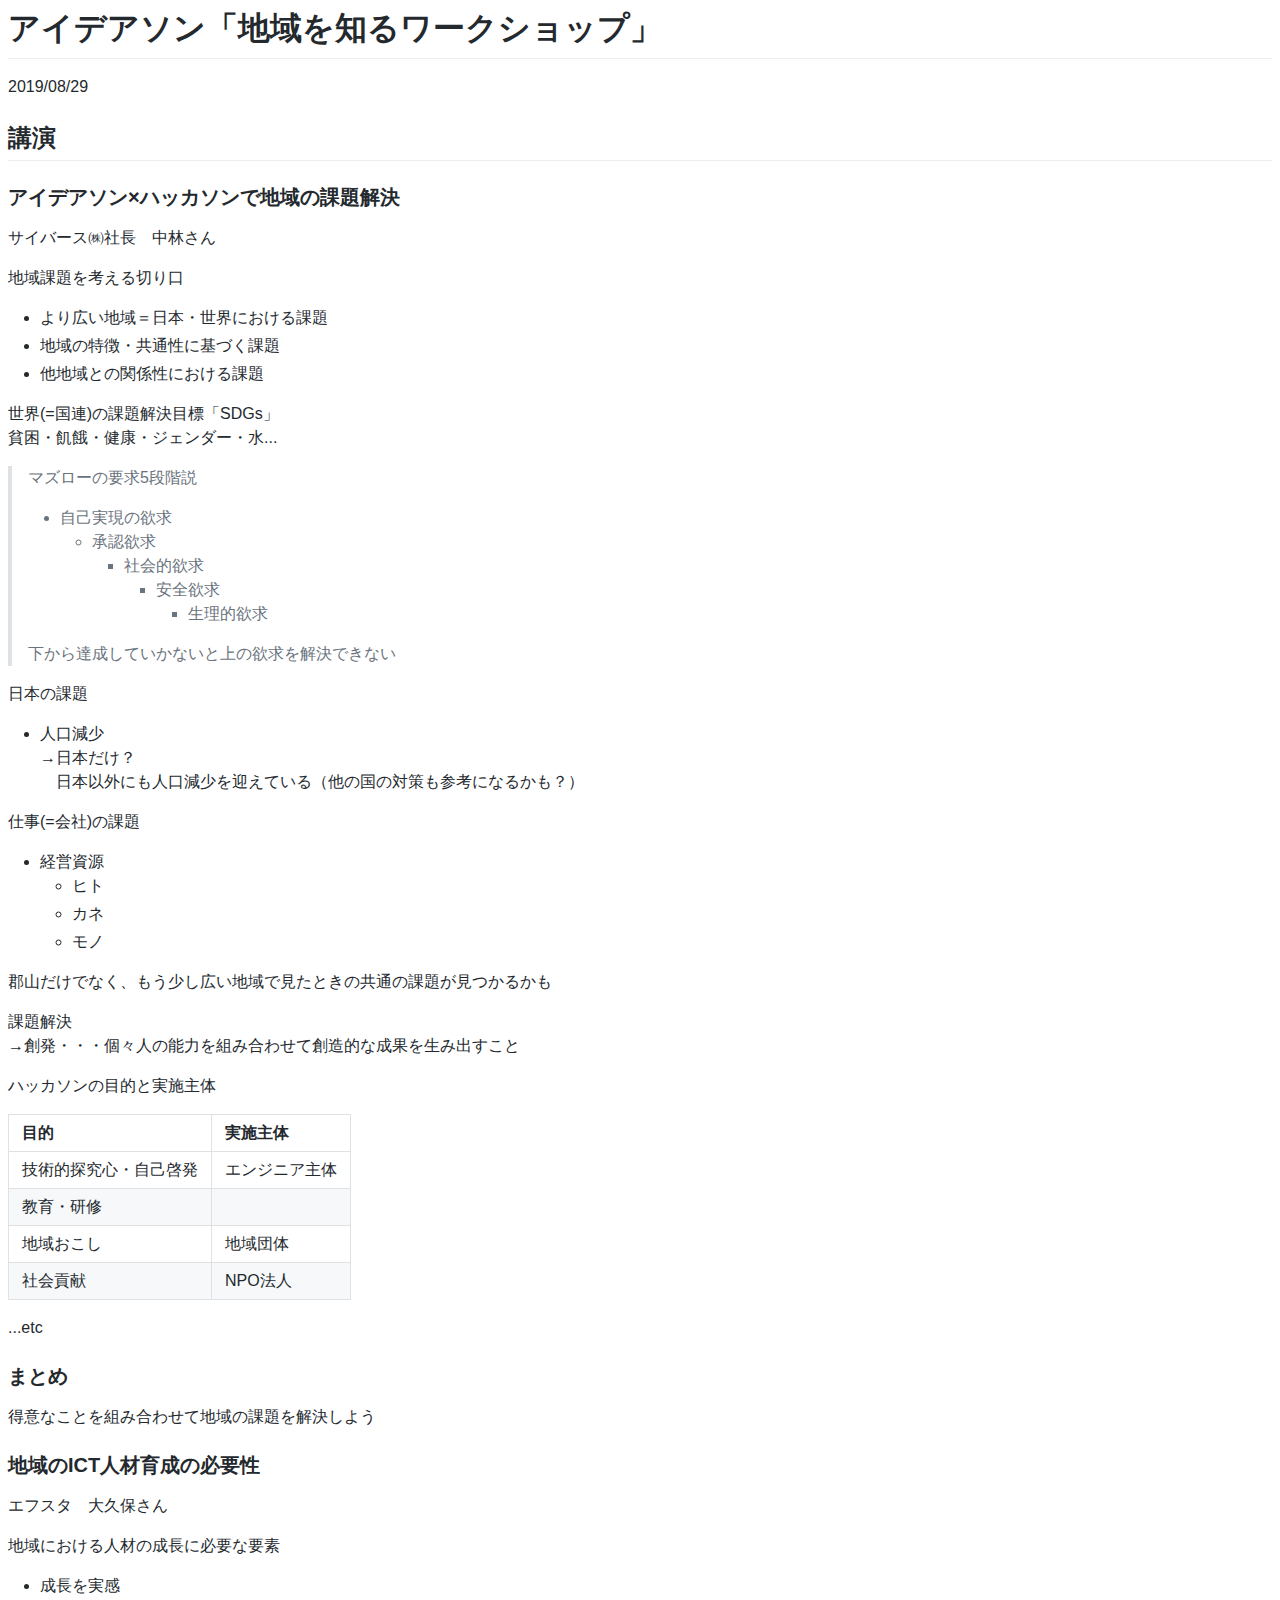
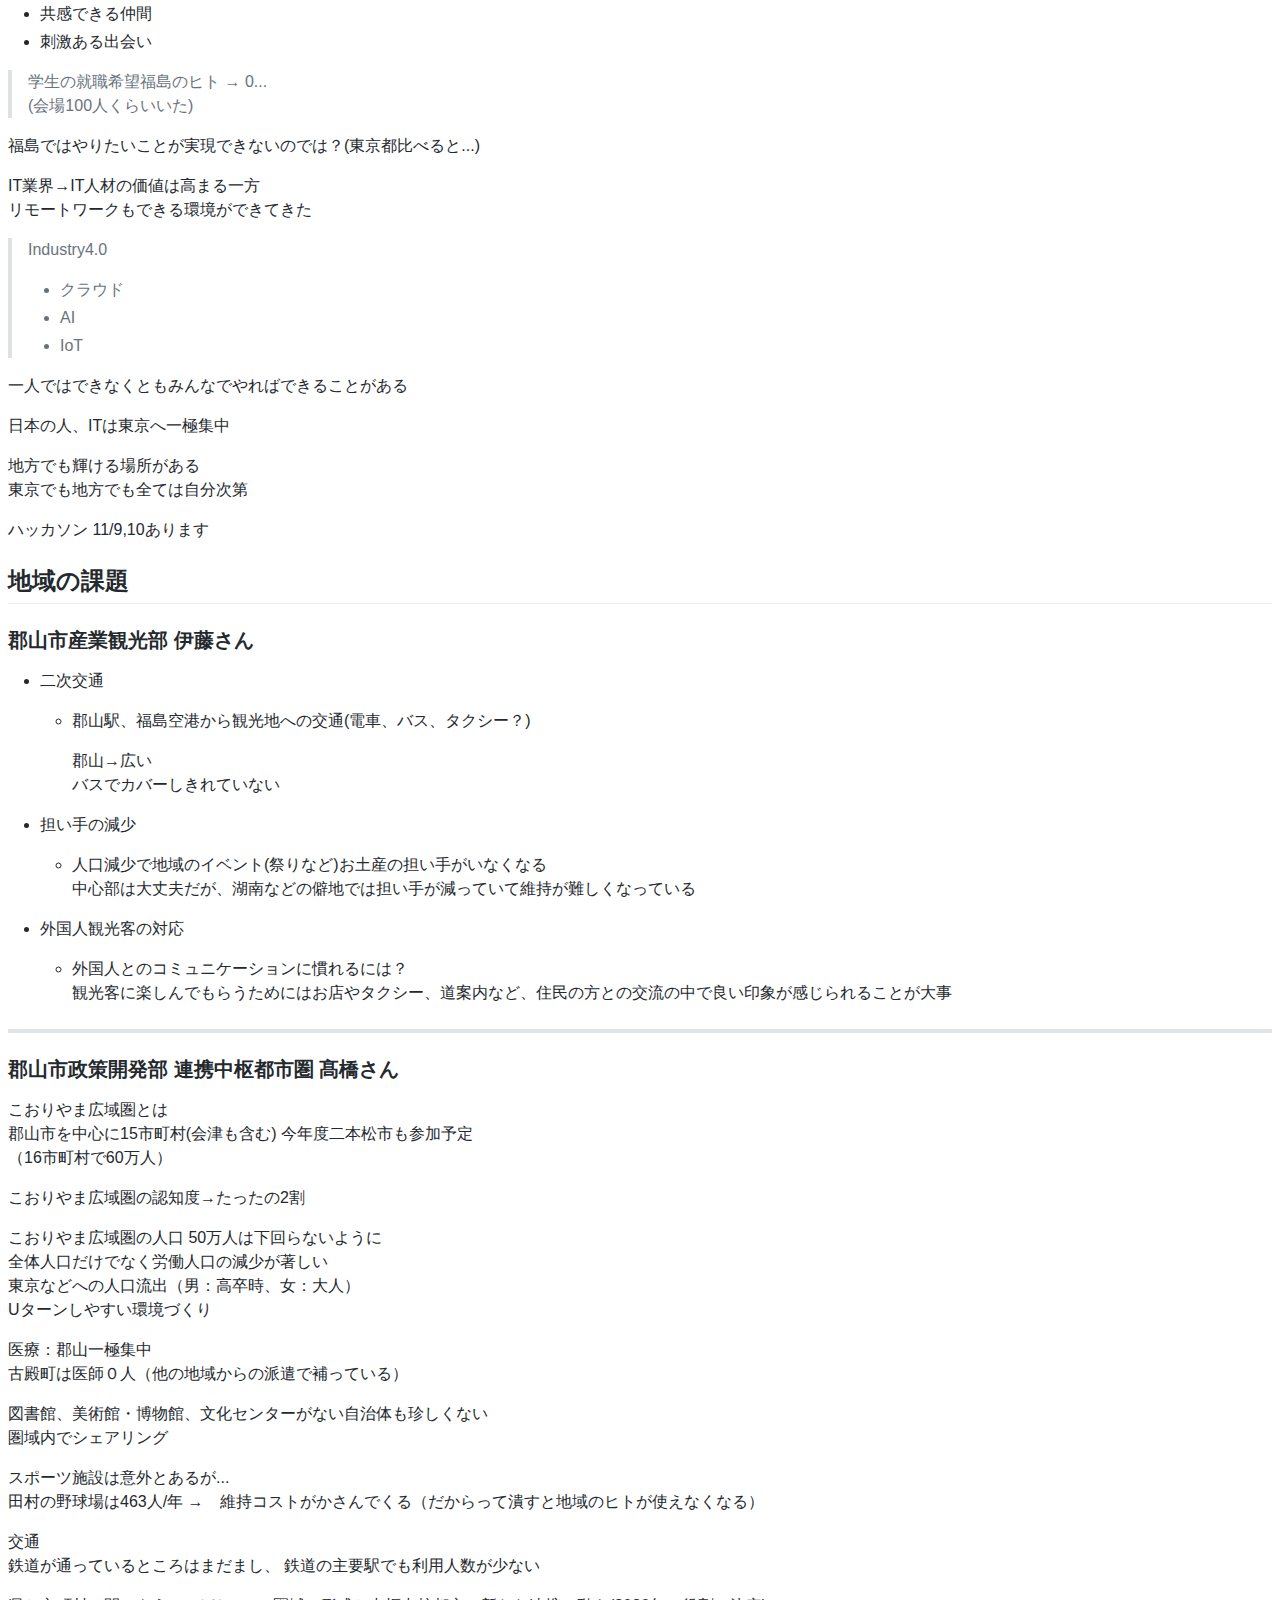
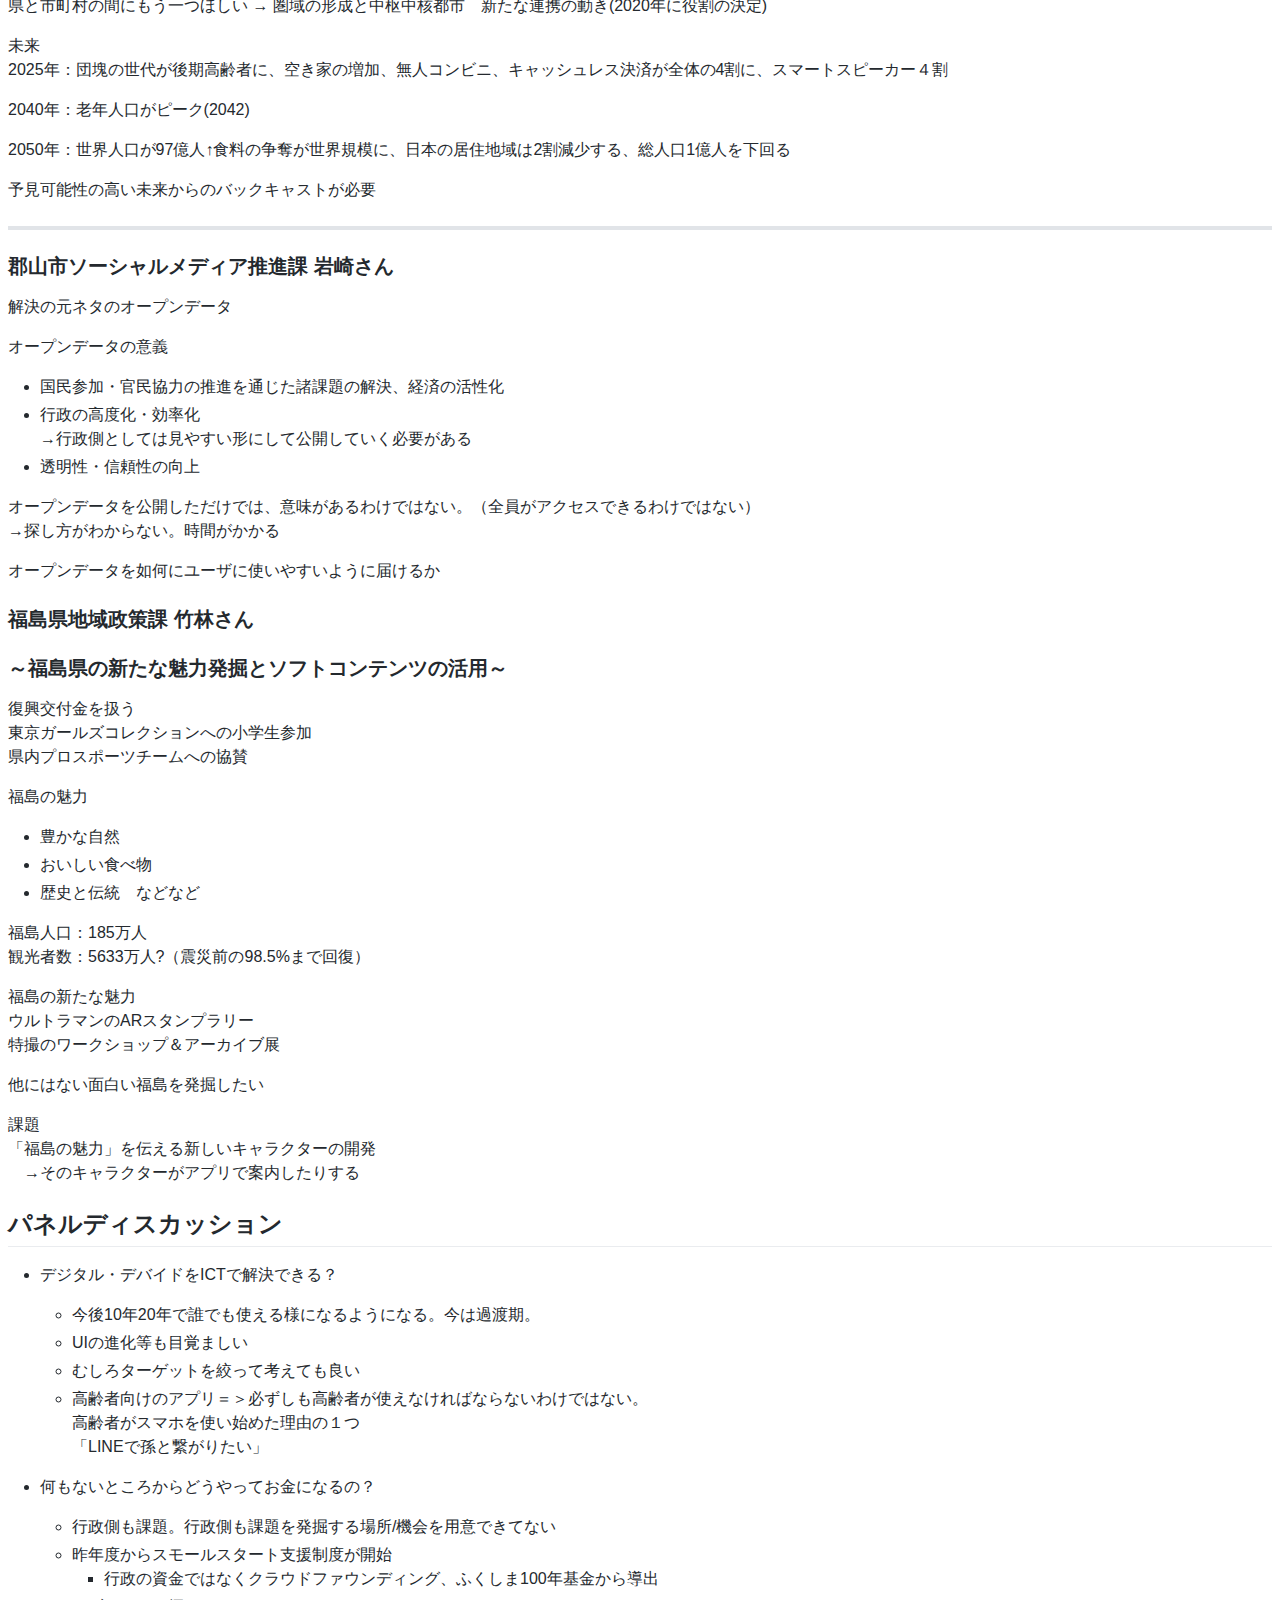
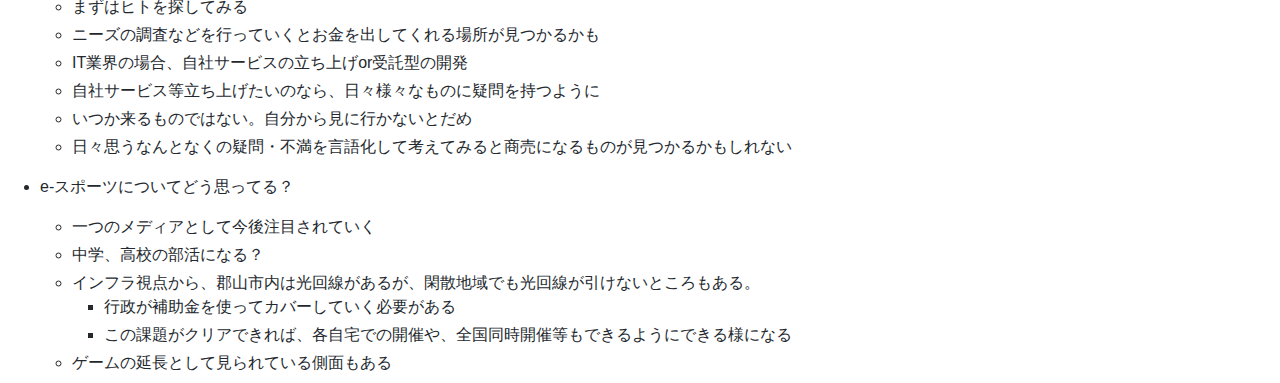
<file: docs/memo_20190829.html>
<!DOCTYPE html>
<html>
<head>
<title>memo_20190829.md</title>
<meta http-equiv="Content-type" content="text/html;charset=UTF-8">

<style>
/* Tomorrow Theme */
/* http://jmblog.github.com/color-themes-for-google-code-highlightjs */
/* Original theme - https://github.com/chriskempson/tomorrow-theme */

/* Tomorrow Comment */
.hljs-comment,
.hljs-quote {
	color: #8e908c;
}

/* Tomorrow Red */
.hljs-variable,
.hljs-template-variable,
.hljs-tag,
.hljs-name,
.hljs-selector-id,
.hljs-selector-class,
.hljs-regexp,
.hljs-deletion {
	color: #c82829;
}

/* Tomorrow Orange */
.hljs-number,
.hljs-built_in,
.hljs-builtin-name,
.hljs-literal,
.hljs-type,
.hljs-params,
.hljs-meta,
.hljs-link {
	color: #f5871f;
}

/* Tomorrow Yellow */
.hljs-attribute {
	color: #eab700;
}

/* Tomorrow Green */
.hljs-string,
.hljs-symbol,
.hljs-bullet,
.hljs-addition {
	color: #718c00;
}

/* Tomorrow Blue */
.hljs-title,
.hljs-section {
	color: #4271ae;
}

/* Tomorrow Purple */
.hljs-keyword,
.hljs-selector-tag {
	color: #8959a8;
}

.hljs {
	display: block;
	overflow-x: auto;
	color: #4d4d4c;
	padding: 0.5em;
}

.hljs-emphasis {
	font-style: italic;
}

.hljs-strong {
	font-weight: bold;
}
</style>
<link rel="stylesheet" href="./github-markdown.min.css" type="text/css">
</head>
<body>
<h1 id="%E3%82%A2%E3%82%A4%E3%83%87%E3%82%A2%E3%82%BD%E3%83%B3%E3%80%8C%E5%9C%B0%E5%9F%9F%E3%82%92%E7%9F%A5%E3%82%8B%E3%83%AF%E3%83%BC%E3%82%AF%E3%82%B7%E3%83%A7%E3%83%83%E3%83%97%E3%80%8D">アイデアソン「地域を知るワークショップ」</h1>
<p>2019/08/29</p>
<h2 id="%E8%AC%9B%E6%BC%94">講演</h2>
<h3 id="%E3%82%A2%E3%82%A4%E3%83%87%E3%82%A2%E3%82%BD%E3%83%B3%C3%97%E3%83%8F%E3%83%83%E3%82%AB%E3%82%BD%E3%83%B3%E3%81%A7%E5%9C%B0%E5%9F%9F%E3%81%AE%E8%AA%B2%E9%A1%8C%E8%A7%A3%E6%B1%BA">アイデアソン×ハッカソンで地域の課題解決</h3>
<p>サイバース㈱社長　中林さん</p>
<p>地域課題を考える切り口</p>
<ul>
<li>より広い地域＝日本・世界における課題</li>
<li>地域の特徴・共通性に基づく課題</li>
<li>他地域との関係性における課題</li>
</ul>
<p>世界(=国連)の課題解決目標「SDGs」<br>
貧困・飢餓・健康・ジェンダー・水...</p>
<blockquote>
<p>マズローの要求5段階説</p>
<ul>
<li>自己実現の欲求
<ul>
<li>承認欲求
<ul>
<li>社会的欲求
<ul>
<li>安全欲求
<ul>
<li>生理的欲求</li>
</ul>
</li>
</ul>
</li>
</ul>
</li>
</ul>
</li>
</ul>
<p>下から達成していかないと上の欲求を解決できない</p>
</blockquote>
<p>日本の課題</p>
<ul>
<li>人口減少<br>
→日本だけ？<br>
　日本以外にも人口減少を迎えている（他の国の対策も参考になるかも？）</li>
</ul>
<p>仕事(=会社)の課題</p>
<ul>
<li>経営資源
<ul>
<li>ヒト</li>
<li>カネ</li>
<li>モノ</li>
</ul>
</li>
</ul>
<p>郡山だけでなく、もう少し広い地域で見たときの共通の課題が見つかるかも</p>
<p>課題解決<br>
→創発・・・個々人の能力を組み合わせて創造的な成果を生み出すこと</p>
<div style="page-break-before: always;"></div>
<p>ハッカソンの目的と実施主体</p>
<table>
<thead>
<tr>
<th style="text-align:left">目的</th>
<th style="text-align:left">実施主体</th>
</tr>
</thead>
<tbody>
<tr>
<td style="text-align:left">技術的探究心・自己啓発</td>
<td style="text-align:left">エンジニア主体</td>
</tr>
<tr>
<td style="text-align:left">教育・研修</td>
<td style="text-align:left"></td>
</tr>
<tr>
<td style="text-align:left">地域おこし</td>
<td style="text-align:left">地域団体</td>
</tr>
<tr>
<td style="text-align:left">社会貢献</td>
<td style="text-align:left">NPO法人</td>
</tr>
</tbody>
</table>
<p>...etc</p>
<h3 id="%E3%81%BE%E3%81%A8%E3%82%81">まとめ</h3>
<p>得意なことを組み合わせて地域の課題を解決しよう</p>
<div style="page-break-before: always;"></div>
<h3 id="%E5%9C%B0%E5%9F%9F%E3%81%AEict%E4%BA%BA%E6%9D%90%E8%82%B2%E6%88%90%E3%81%AE%E5%BF%85%E8%A6%81%E6%80%A7">地域のICT人材育成の必要性</h3>
<p>エフスタ　大久保さん</p>
<p>地域における人材の成長に必要な要素</p>
<ul>
<li>成長を実感</li>
<li>共感できる仲間</li>
<li>刺激ある出会い</li>
</ul>
<blockquote>
<p>学生の就職希望福島のヒト → 0...<br>
(会場100人くらいいた)</p>
</blockquote>
<p>福島ではやりたいことが実現できないのでは？(東京都比べると...)</p>
<p>IT業界→IT人材の価値は高まる一方<br>
リモートワークもできる環境ができてきた</p>
<blockquote>
<p>Industry4.0</p>
<ul>
<li>クラウド</li>
<li>AI</li>
<li>IoT</li>
</ul>
</blockquote>
<p>一人ではできなくともみんなでやればできることがある</p>
<p>日本の人、ITは東京へ一極集中</p>
<p>地方でも輝ける場所がある<br>
東京でも地方でも全ては自分次第</p>
<p>ハッカソン 11/9,10あります</p>
<div style="page-break-before: always;"></div>
<h2 id="%E5%9C%B0%E5%9F%9F%E3%81%AE%E8%AA%B2%E9%A1%8C">地域の課題</h2>
<h3 id="%E9%83%A1%E5%B1%B1%E5%B8%82%E7%94%A3%E6%A5%AD%E8%A6%B3%E5%85%89%E9%83%A8-%E4%BC%8A%E8%97%A4%E3%81%95%E3%82%93">郡山市産業観光部 伊藤さん</h3>
<ul>
<li>
<p>二次交通</p>
<ul>
<li>
<p>郡山駅、福島空港から観光地への交通(電車、バス、タクシー？)</p>
<p>郡山→広い<br>
バスでカバーしきれていない</p>
</li>
</ul>
</li>
<li>
<p>担い手の減少</p>
<ul>
<li>人口減少で地域のイベント(祭りなど)お土産の担い手がいなくなる<br>
中心部は大丈夫だが、湖南などの僻地では担い手が減っていて維持が難しくなっている</li>
</ul>
</li>
<li>
<p>外国人観光客の対応</p>
<ul>
<li>外国人とのコミュニケーションに慣れるには？<br>
観光客に楽しんでもらうためにはお店やタクシー、道案内など、住民の方との交流の中で良い印象が感じられることが大事</li>
</ul>
</li>
</ul>
<hr>
<h3 id="%E9%83%A1%E5%B1%B1%E5%B8%82%E6%94%BF%E7%AD%96%E9%96%8B%E7%99%BA%E9%83%A8-%E9%80%A3%E6%90%BA%E4%B8%AD%E6%9E%A2%E9%83%BD%E5%B8%82%E5%9C%8F-%E9%AB%99%E6%A9%8B%E3%81%95%E3%82%93">郡山市政策開発部 連携中枢都市圏 髙橋さん</h3>
<p>こおりやま広域圏とは<br>
郡山市を中心に15市町村(会津も含む)  今年度二本松市も参加予定<br>
（16市町村で60万人）</p>
<p>こおりやま広域圏の認知度→たったの2割</p>
<p>こおりやま広域圏の人口 50万人は下回らないように<br>
全体人口だけでなく労働人口の減少が著しい<br>
東京などへの人口流出（男：高卒時、女：大人）<br>
Uターンしやすい環境づくり</p>
<p>医療：郡山一極集中<br>
古殿町は医師０人（他の地域からの派遣で補っている）</p>
<p>図書館、美術館・博物館、文化センターがない自治体も珍しくない<br>
圏域内でシェアリング</p>
<p>スポーツ施設は意外とあるが...<br>
田村の野球場は463人/年  →　維持コストがかさんでくる（だからって潰すと地域のヒトが使えなくなる）</p>
<p>交通<br>
鉄道が通っているところはまだまし、
鉄道の主要駅でも利用人数が少ない</p>
<p>県と市町村の間にもう一つほしい → 圏域の形成と中枢中核都市　新たな連携の動き(2020年に役割の決定)</p>
<p>未来<br>
2025年：団塊の世代が後期高齢者に、空き家の増加、無人コンビニ、キャッシュレス決済が全体の4割に、スマートスピーカー４割</p>
<p>2040年：老年人口がピーク(2042)</p>
<p>2050年：世界人口が97億人↑食料の争奪が世界規模に、日本の居住地域は2割減少する、総人口1億人を下回る</p>
<p>予見可能性の高い未来からのバックキャストが必要</p>
<hr>
<h3 id="%E9%83%A1%E5%B1%B1%E5%B8%82%E3%82%BD%E3%83%BC%E3%82%B7%E3%83%A3%E3%83%AB%E3%83%A1%E3%83%87%E3%82%A3%E3%82%A2%E6%8E%A8%E9%80%B2%E8%AA%B2-%E5%B2%A9%E5%B4%8E%E3%81%95%E3%82%93">郡山市ソーシャルメディア推進課 岩崎さん</h3>
<p>解決の元ネタのオープンデータ</p>
<p>オープンデータの意義</p>
<ul>
<li>国民参加・官民協力の推進を通じた諸課題の解決、経済の活性化</li>
<li>行政の高度化・効率化<br>
→行政側としては見やすい形にして公開していく必要がある</li>
<li>透明性・信頼性の向上</li>
</ul>
<p>オープンデータを公開しただけでは、意味があるわけではない。（全員がアクセスできるわけではない）<br>
→探し方がわからない。時間がかかる</p>
<p>オープンデータを如何にユーザに使いやすいように届けるか</p>
<h3 id="%E7%A6%8F%E5%B3%B6%E7%9C%8C%E5%9C%B0%E5%9F%9F%E6%94%BF%E7%AD%96%E8%AA%B2-%E7%AB%B9%E6%9E%97%E3%81%95%E3%82%93">福島県地域政策課 竹林さん</h3>
<h3 id="%EF%BD%9E%E7%A6%8F%E5%B3%B6%E7%9C%8C%E3%81%AE%E6%96%B0%E3%81%9F%E3%81%AA%E9%AD%85%E5%8A%9B%E7%99%BA%E6%8E%98%E3%81%A8%E3%82%BD%E3%83%95%E3%83%88%E3%82%B3%E3%83%B3%E3%83%86%E3%83%B3%E3%83%84%E3%81%AE%E6%B4%BB%E7%94%A8%EF%BD%9E">～福島県の新たな魅力発掘とソフトコンテンツの活用～</h3>
<p>復興交付金を扱う<br>
東京ガールズコレクションへの小学生参加<br>
県内プロスポーツチームへの協賛</p>
<p>福島の魅力</p>
<ul>
<li>豊かな自然</li>
<li>おいしい食べ物</li>
<li>歴史と伝統　などなど</li>
</ul>
<p>福島人口：185万人<br>
観光者数：5633万人?（震災前の98.5%まで回復）</p>
<p>福島の新たな魅力<br>
ウルトラマンのARスタンプラリー<br>
特撮のワークショップ＆アーカイブ展</p>
<p>他にはない面白い福島を発掘したい</p>
<p>課題<br>
「福島の魅力」を伝える新しいキャラクターの開発<br>
　→そのキャラクターがアプリで案内したりする</p>
<div style="page-break-before: always;"></div>
<h2 id="%E3%83%91%E3%83%8D%E3%83%AB%E3%83%87%E3%82%A3%E3%82%B9%E3%82%AB%E3%83%83%E3%82%B7%E3%83%A7%E3%83%B3">パネルディスカッション</h2>
<ul>
<li>
<p>デジタル・デバイドをICTで解決できる？</p>
<ul>
<li>今後10年20年で誰でも使える様になるようになる。今は過渡期。</li>
<li>UIの進化等も目覚ましい</li>
<li>むしろターゲットを絞って考えても良い</li>
<li>高齢者向けのアプリ＝＞必ずしも高齢者が使えなければならないわけではない。<br>
高齢者がスマホを使い始めた理由の１つ<br>
「LINEで孫と繋がりたい」</li>
</ul>
</li>
<li>
<p>何もないところからどうやってお金になるの？</p>
<ul>
<li>行政側も課題。行政側も課題を発掘する場所/機会を用意できてない</li>
<li>昨年度からスモールスタート支援制度が開始
<ul>
<li>行政の資金ではなくクラウドファウンディング、ふくしま100年基金から導出</li>
</ul>
</li>
<li>まずはヒトを探してみる</li>
<li>ニーズの調査などを行っていくとお金を出してくれる場所が見つかるかも</li>
<li>IT業界の場合、自社サービスの立ち上げor受託型の開発</li>
<li>自社サービス等立ち上げたいのなら、日々様々なものに疑問を持つように</li>
<li>いつか来るものではない。自分から見に行かないとだめ</li>
<li>日々思うなんとなくの疑問・不満を言語化して考えてみると商売になるものが見つかるかもしれない</li>
</ul>
</li>
<li>
<p>e-スポーツについてどう思ってる？</p>
<ul>
<li>一つのメディアとして今後注目されていく</li>
<li>中学、高校の部活になる？</li>
<li>インフラ視点から、郡山市内は光回線があるが、閑散地域でも光回線が引けないところもある。
<ul>
<li>行政が補助金を使ってカバーしていく必要がある</li>
<li>この課題がクリアできれば、各自宅での開催や、全国同時開催等もできるようにできる様になる</li>
</ul>
</li>
<li>ゲームの延長として見られている側面もある</li>
</ul>
</li>
</ul>

</body>
</html>
</file>
<file: docs/github-markdown.min.css>
@font-face{font-family:octicons-link;src:url([data-uri]) format('woff')}body .octicon{display:inline-block;fill:currentColor;vertical-align:text-bottom}body .anchor{float:left;line-height:1;margin-left:-20px;padding-right:4px}body .anchor:focus{outline:0}body h1 .octicon-link,body h2 .octicon-link,body h3 .octicon-link,body h4 .octicon-link,body h5 .octicon-link,body h6 .octicon-link{color:#1b1f23;vertical-align:middle;visibility:hidden}body h1:hover .anchor,body h2:hover .anchor,body h3:hover .anchor,body h4:hover .anchor,body h5:hover .anchor,body h6:hover .anchor{text-decoration:none}body h1:hover .anchor .octicon-link,body h2:hover .anchor .octicon-link,body h3:hover .anchor .octicon-link,body h4:hover .anchor .octicon-link,body h5:hover .anchor .octicon-link,body h6:hover .anchor .octicon-link{visibility:visible}body{-ms-text-size-adjust:100%;-webkit-text-size-adjust:100%;color:#24292e;line-height:1.5;font-family:-apple-system,BlinkMacSystemFont,Segoe UI,Helvetica,Arial,sans-serif,Apple Color Emoji,Segoe UI Emoji,Segoe UI Symbol;font-size:16px;line-height:1.5;word-wrap:break-word}body .pl-c{color:#6a737d}body .pl-c1,body .pl-s .pl-v{color:#005cc5}body .pl-e,body .pl-en{color:#6f42c1}body .pl-s .pl-s1,body .pl-smi{color:#24292e}body .pl-ent{color:#22863a}body .pl-k{color:#d73a49}body .pl-pds,body .pl-s,body .pl-s .pl-pse .pl-s1,body .pl-sr,body .pl-sr .pl-cce,body .pl-sr .pl-sra,body .pl-sr .pl-sre{color:#032f62}body .pl-smw,body .pl-v{color:#e36209}body .pl-bu{color:#b31d28}body .pl-ii{background-color:#b31d28;color:#fafbfc}body .pl-c2{background-color:#d73a49;color:#fafbfc}body .pl-c2:before{content:"^M"}body .pl-sr .pl-cce{color:#22863a;font-weight:700}body .pl-ml{color:#735c0f}body .pl-mh,body .pl-mh .pl-en,body .pl-ms{color:#005cc5;font-weight:700}body .pl-mi{color:#24292e;font-style:italic}body .pl-mb{color:#24292e;font-weight:700}body .pl-md{background-color:#ffeef0;color:#b31d28}body .pl-mi1{background-color:#f0fff4;color:#22863a}body .pl-mc{background-color:#ffebda;color:#e36209}body .pl-mi2{background-color:#005cc5;color:#f6f8fa}body .pl-mdr{color:#6f42c1;font-weight:700}body .pl-ba{color:#586069}body .pl-sg{color:#959da5}body .pl-corl{color:#032f62;text-decoration:underline}body details{display:block}body summary{display:list-item}body a{background-color:transparent}body a:active,body a:hover{outline-width:0}body strong{font-weight:inherit;font-weight:bolder}body h1{font-size:2em;margin:.67em 0}body img{border-style:none}body code,body kbd,body pre{font-family:monospace,monospace;font-size:1em}body hr{box-sizing:content-box;height:0;overflow:visible}body input{font:inherit;margin:0}body input{overflow:visible}body [type=checkbox]{box-sizing:border-box;padding:0}body *{box-sizing:border-box}body input{font-family:inherit;font-size:inherit;line-height:inherit}body a{color:#0366d6;text-decoration:none}body a:hover{text-decoration:underline}body strong{font-weight:600}body hr{background:0 0;border:0;border-bottom:1px solid #dfe2e5;height:0;margin:15px 0;overflow:hidden}body hr:before{content:"";display:table}body hr:after{clear:both;content:"";display:table}body table{border-collapse:collapse;border-spacing:0}body td,body th{padding:0}body details summary{cursor:pointer}body h1,body h2,body h3,body h4,body h5,body h6{margin-bottom:0;margin-top:0}body h1{font-size:32px}body h1,body h2{font-weight:600}body h2{font-size:24px}body h3{font-size:20px}body h3,body h4{font-weight:600}body h4{font-size:16px}body h5{font-size:14px}body h5,body h6{font-weight:600}body h6{font-size:12px}body p{margin-bottom:10px;margin-top:0}body blockquote{margin:0}body ol,body ul{margin-bottom:0;margin-top:0;padding-left:0}body ol ol,body ul ol{list-style-type:lower-roman}body ol ol ol,body ol ul ol,body ul ol ol,body ul ul ol{list-style-type:lower-alpha}body dd{margin-left:0}body code,body pre{font-family:SFMono-Regular,Consolas,Liberation Mono,Menlo,Courier,monospace;font-size:12px}body pre{margin-bottom:0;margin-top:0}body input::-webkit-inner-spin-button,body input::-webkit-outer-spin-button{-webkit-appearance:none;appearance:none;margin:0}body .border{border:1px solid #e1e4e8!important}body .border-0{border:0!important}body .border-bottom{border-bottom:1px solid #e1e4e8!important}body .rounded-1{border-radius:3px!important}body .bg-white{background-color:#fff!important}body .bg-gray-light{background-color:#fafbfc!important}body .text-gray-light{color:#6a737d!important}body .mb-0{margin-bottom:0!important}body .my-2{margin-bottom:8px!important;margin-top:8px!important}body .pl-0{padding-left:0!important}body .py-0{padding-bottom:0!important;padding-top:0!important}body .pl-1{padding-left:4px!important}body .pl-2{padding-left:8px!important}body .py-2{padding-bottom:8px!important;padding-top:8px!important}body .pl-3,body .px-3{padding-left:16px!important}body .px-3{padding-right:16px!important}body .pl-4{padding-left:24px!important}body .pl-5{padding-left:32px!important}body .pl-6{padding-left:40px!important}body .f6{font-size:12px!important}body .lh-condensed{line-height:1.25!important}body .text-bold{font-weight:600!important}body:before{content:"";display:table}body:after{clear:both;content:"";display:table}body>:first-child{margin-top:0!important}body>:last-child{margin-bottom:0!important}body a:not([href]){color:inherit;text-decoration:none}body blockquote,body dl,body ol,body p,body pre,body table,body ul{margin-bottom:16px;margin-top:0}body hr{background-color:#e1e4e8;border:0;height:.25em;margin:24px 0;padding:0}body blockquote{border-left:.25em solid #dfe2e5;color:#6a737d;padding:0 1em}body blockquote>:first-child{margin-top:0}body blockquote>:last-child{margin-bottom:0}body kbd{background-color:#fafbfc;border:1px solid #c6cbd1;border-bottom-color:#959da5;border-radius:3px;box-shadow:inset 0 -1px 0 #959da5;color:#444d56;display:inline-block;font-size:11px;line-height:10px;padding:3px 5px;vertical-align:middle}body h1,body h2,body h3,body h4,body h5,body h6{font-weight:600;line-height:1.25;margin-bottom:16px;margin-top:24px}body h1{font-size:2em}body h1,body h2{border-bottom:1px solid #eaecef;padding-bottom:.3em}body h2{font-size:1.5em}body h3{font-size:1.25em}body h4{font-size:1em}body h5{font-size:.875em}body h6{color:#6a737d;font-size:.85em}body ol,body ul{padding-left:2em}body ol ol,body ol ul,body ul ol,body ul ul{margin-bottom:0;margin-top:0}body li{word-wrap:break-all}body li>p{margin-top:16px}body li+li{margin-top:.25em}body dl{padding:0}body dl dt{font-size:1em;font-style:italic;font-weight:600;margin-top:16px;padding:0}body dl dd{margin-bottom:16px;padding:0 16px}body table{display:block;overflow:auto;width:100%}body table th{font-weight:600}body table td,body table th{border:1px solid #dfe2e5;padding:6px 13px}body table tr{background-color:#fff;border-top:1px solid #c6cbd1}body table tr:nth-child(2n){background-color:#f6f8fa}body img{background-color:#fff;box-sizing:content-box;max-width:100%}body img[align=right]{padding-left:20px}body img[align=left]{padding-right:20px}body code{background-color:rgba(27,31,35,.05);border-radius:3px;font-size:85%;margin:0;padding:.2em .4em}body pre{word-wrap:normal}body pre>code{background:0 0;border:0;font-size:100%;margin:0;padding:0;white-space:pre;word-break:normal}body .highlight{margin-bottom:16px}body .highlight pre{margin-bottom:0;word-break:normal}body .highlight pre,body pre{background-color:#f6f8fa;border-radius:3px;font-size:85%;line-height:1.45;overflow:auto;padding:16px}body pre code{background-color:transparent;border:0;display:inline;line-height:inherit;margin:0;max-width:auto;overflow:visible;padding:0;word-wrap:normal}body .commit-tease-sha{color:#444d56;display:inline-block;font-family:SFMono-Regular,Consolas,Liberation Mono,Menlo,Courier,monospace;font-size:90%}body .blob-wrapper{border-bottom-left-radius:3px;border-bottom-right-radius:3px;overflow-x:auto;overflow-y:hidden}body .blob-wrapper-embedded{max-height:240px;overflow-y:auto}body .blob-num{-moz-user-select:none;-ms-user-select:none;-webkit-user-select:none;color:rgba(27,31,35,.3);cursor:pointer;font-family:SFMono-Regular,Consolas,Liberation Mono,Menlo,Courier,monospace;font-size:12px;line-height:20px;min-width:50px;padding-left:10px;padding-right:10px;text-align:right;user-select:none;vertical-align:top;white-space:nowrap;width:1%}body .blob-num:hover{color:rgba(27,31,35,.6)}body .blob-num:before{content:attr(data-line-number)}body .blob-code{line-height:20px;padding-left:10px;padding-right:10px;position:relative;vertical-align:top}body .blob-code-inner{color:#24292e;font-family:SFMono-Regular,Consolas,Liberation Mono,Menlo,Courier,monospace;font-size:12px;overflow:visible;white-space:pre;word-wrap:normal}body .pl-token.active,body .pl-token:hover{background:#ffea7f;cursor:pointer}body kbd{background-color:#fafbfc;border:1px solid #d1d5da;border-bottom-color:#c6cbd1;border-radius:3px;box-shadow:inset 0 -1px 0 #c6cbd1;color:#444d56;display:inline-block;font:11px SFMono-Regular,Consolas,Liberation Mono,Menlo,Courier,monospace;line-height:10px;padding:3px 5px;vertical-align:middle}body :checked+.radio-label{border-color:#0366d6;position:relative;z-index:1}body .tab-size[data-tab-size="1"]{-moz-tab-size:1;tab-size:1}body .tab-size[data-tab-size="2"]{-moz-tab-size:2;tab-size:2}body .tab-size[data-tab-size="3"]{-moz-tab-size:3;tab-size:3}body .tab-size[data-tab-size="4"]{-moz-tab-size:4;tab-size:4}body .tab-size[data-tab-size="5"]{-moz-tab-size:5;tab-size:5}body .tab-size[data-tab-size="6"]{-moz-tab-size:6;tab-size:6}body .tab-size[data-tab-size="7"]{-moz-tab-size:7;tab-size:7}body .tab-size[data-tab-size="8"]{-moz-tab-size:8;tab-size:8}body .tab-size[data-tab-size="9"]{-moz-tab-size:9;tab-size:9}body .tab-size[data-tab-size="10"]{-moz-tab-size:10;tab-size:10}body .tab-size[data-tab-size="11"]{-moz-tab-size:11;tab-size:11}body .tab-size[data-tab-size="12"]{-moz-tab-size:12;tab-size:12}body .task-list-item{list-style-type:none}body .task-list-item+.task-list-item{margin-top:3px}body .task-list-item input{margin:0 .2em .25em -1.6em;vertical-align:middle}body hr{border-bottom-color:#eee}body .pl-0{padding-left:0!important}body .pl-1{padding-left:4px!important}body .pl-2{padding-left:8px!important}body .pl-3{padding-left:16px!important}body .pl-4{padding-left:24px!important}body .pl-5{padding-left:32px!important}body .pl-6{padding-left:40px!important}body .pl-7{padding-left:48px!important}body .pl-8{padding-left:64px!important}body .pl-9{padding-left:80px!important}body .pl-10{padding-left:96px!important}body .pl-11{padding-left:112px!important}body .pl-12{padding-left:128px!important}
/*# sourceMappingURL=github-markdown.min.css.map */
</file>
